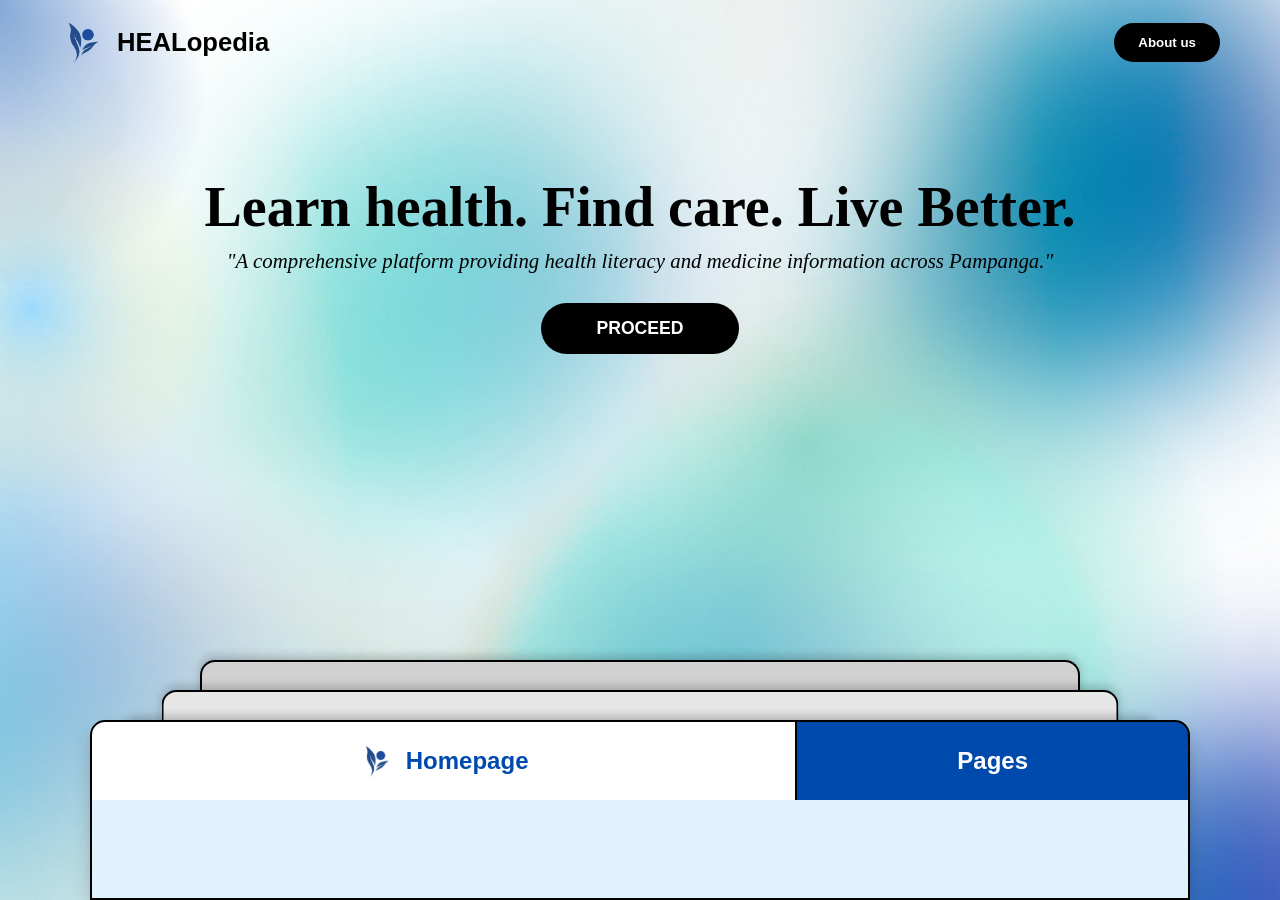
<file: index.html>
<!DOCTYPE html>
<html lang="en">
<head>
    <meta charset="UTF-8">
    <meta name="viewport" content="width=device-width, initial-scale=1.0">
    <title>HOMEPAGE</title>
    <link rel="stylesheet" href="css/frontpage.css">
</head>
<body>
    <header class="banner">
        <div class="logo">
            <img src="assets/logo.png" id="logo" alt="HEALopedia Logo">
            <span>HEALopedia</span>
        </div>
        <a href="html/about.html"><button type="button" class="about-btn">About us</button></a>
    </header>

    <main>
        <div class="banner-content">
            <h1>Learn health. Find care. Live Better.</h1>
            <p class="sub-text">"A comprehensive platform providing health literacy and medicine information across Pampanga."</p>
            <a href="html/main.html"><button class="proceed-btn">PROCEED</button></a>
        </div>

        <div class="folder-stack">
            <div class="layer layer-4"></div>
            <div class="layer layer-3"></div>
            <div class="layer layer-2"></div>
            
            <div class="folder-main">
                <div class="tabs-row">
                    <div class="tab homepage-tab">
                        <img src="assets/logo.png" class="tab-icon">
                        Homepage
                    </div>
                    <div class="tab pages-tab">Pages</div>
                </div>
                <div class="folder-base"></div>
            </div>
        </div>
    </main>
</body>
</html>
</file>
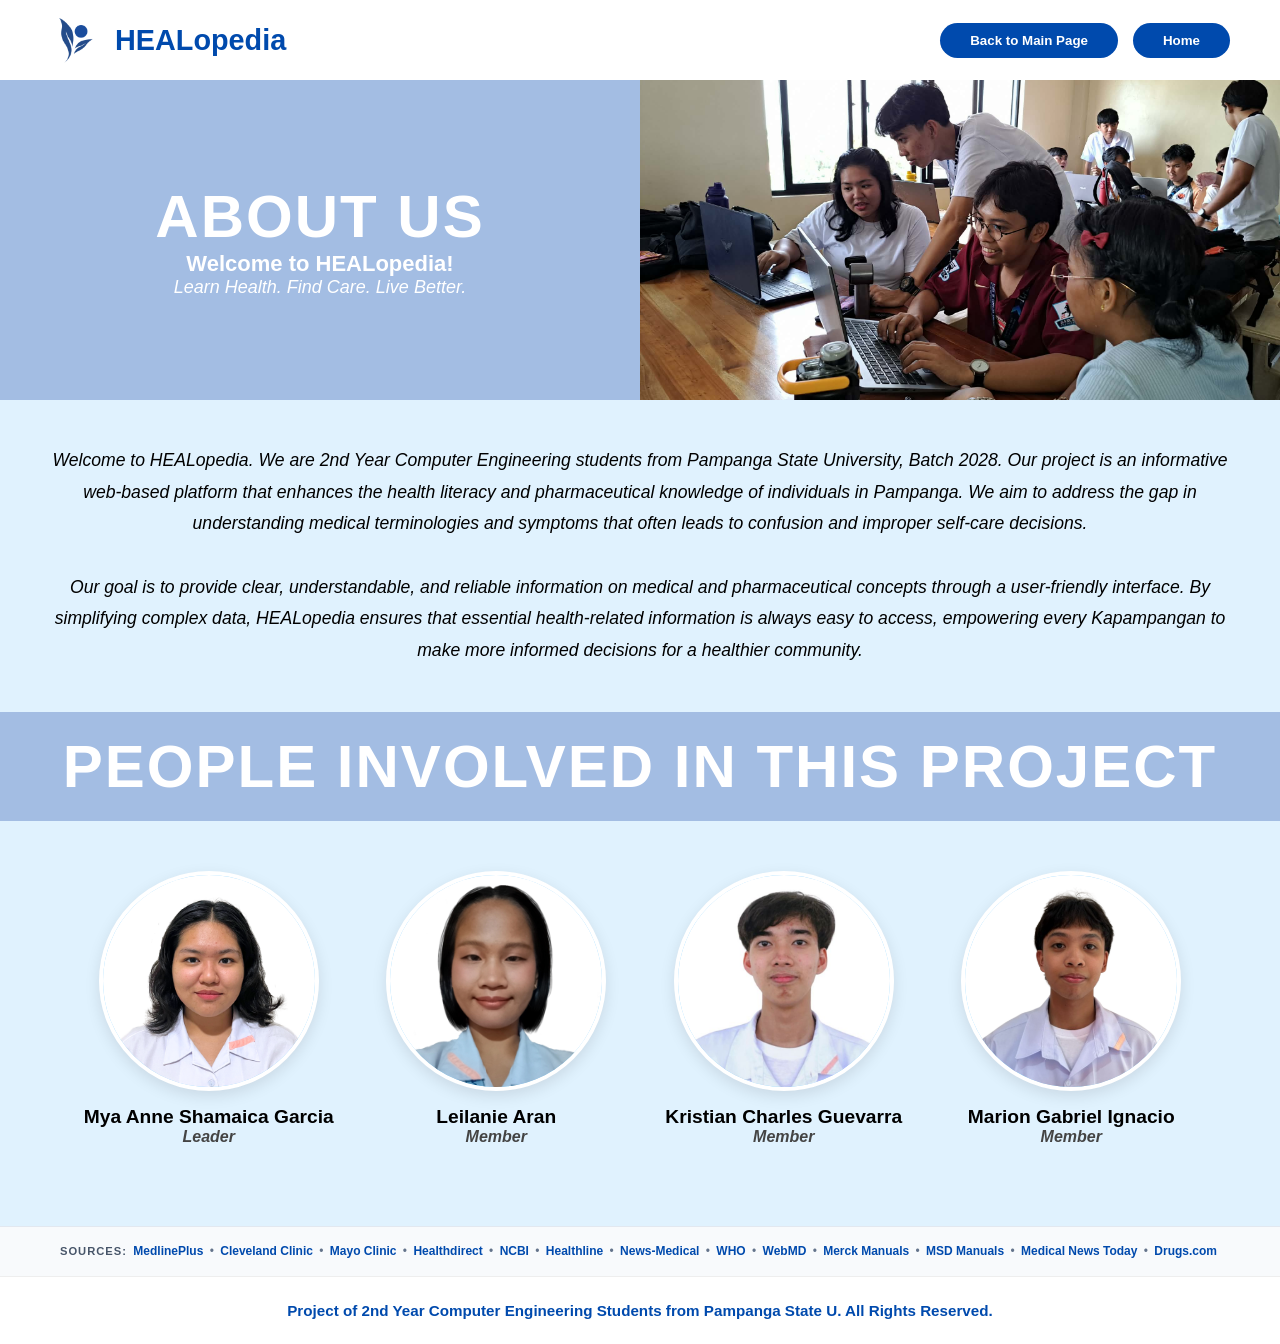
<file: html/about.html>
<!DOCTYPE html>
<html lang="en">
<head>
    <meta charset="UTF-8">
    <meta name="viewport" content="width=device-width, initial-scale=1.0">
    <title>ABOUT US</title>
    <link rel="stylesheet" href="../css/about.css">
</head>
<body>

    <header class="abt-navbar">
        <div class="abt-nav-container">
            <div class="abt-logo-section">
                <img src="../assets/logo.png" alt="Logo" class="abt-logo-img">
                <span class="abt-brand-name">HEALopedia</span>
            </div>
            <nav class="abt-nav-links">
                 <button class="abt-nav-btn" onclick="window.location.href='main.html'">Back to Main Page</button>
                <button class="abt-nav-btn" onclick="window.location.href='../index.html'">Home</button>
            </nav>
        </div>
    </header>

    <section class="abt-hero">
        <div class="abt-hero-left">
            <h1 class="abt-impact-text">ABOUT US</h1>
            <p class="abt-welcome">Welcome to HEALopedia!</p>
            <p class="abt-tagline">Learn Health. Find Care. Live Better.</p>
        </div>
        <div class="abt-hero-right">
            <img src="../assets/group6.jpg">
        </div>
    </section>

    <div class="abt-mission-box">
        <p>Welcome to HEALopedia. We are 2nd Year Computer Engineering students from Pampanga State University, Batch 2028. Our project is an informative web-based platform that enhances the health literacy and pharmaceutical knowledge of individuals in Pampanga. We aim to address the gap in understanding medical terminologies and symptoms that often leads to confusion and improper self-care decisions.</p>
       <br>Our goal is to provide clear, understandable, and reliable information on medical and pharmaceutical concepts through a user-friendly interface. By simplifying complex data, HEALopedia ensures that essential health-related information is always easy to access, empowering every Kapampangan to make more informed decisions for a healthier community.</br>
    </div>

    <div class="abt-team-banner">
        <h2 class="abt-impact-text">PEOPLE INVOLVED IN THIS PROJECT</h2>
    </div>

    <section class="abt-team-section">
        <div class="abt-card-container">
            <div class="abt-service-card">
                <div class="abt-card-image abt-team-circle">
                    <img src="../assets/GARCIA_Mya.png" alt="Profile">
                </div>
                <h3>Mya Anne Shamaica Garcia</h3>
                <p>Leader</p>
            </div>

            <div class="abt-service-card">
                <div class="abt-card-image abt-team-circle">
                    <img src="../assets/ARAN_Leilanie.jpg" alt="Profile">
                </div>
                <h3>Leilanie Aran</h3>
                <p>Member</p>
            </div>

            <div class="abt-service-card">
                <div class="abt-card-image abt-team-circle">
                    <img src="../assets/GUEVARRA.jpg" alt="Profile">
                </div>
                <h3>Kristian Charles Guevarra</h3>
                <p>Member</p>
            </div>

            <div class="abt-service-card">
                <div class="abt-card-image abt-team-circle">
                    <img src="../assets/IGNACIO_MARION.png" alt="Profile">
                </div>
                <h3>Marion Gabriel Ignacio</h3>
                <p>Member</p>
            </div>
        </div>
    </section>

<section class="abt-mini-sources">
    <div class="abt-mini-container">
        <p><strong>SOURCES:</strong> 
            <a href="https://medlineplus.gov/" target="_blank">MedlinePlus</a> • 
            <a href="https://my.clevelandclinic.org/" target="_blank">Cleveland Clinic</a> • 
            <a href="https://www.mayoclinic.org/" target="_blank">Mayo Clinic</a> • 
            <a href="https://www.healthdirect.gov.au/" target="_blank">Healthdirect</a> • 
            <a href="https://www.ncbi.nlm.nih.gov/" target="_blank">NCBI</a> • 
            <a href="https://www.healthline.com/" target="_blank">Healthline</a> • 
            <a href="https://www.news-medical.net/" target="_blank">News-Medical</a> • 
            <a href="https://www.who.int/" target="_blank">WHO</a> • 
            <a href="https://www.webmd.com/" target="_blank">WebMD</a> • 
            <a href="https://www.merckmanuals.com/home/symptoms" target="_blank">Merck Manuals</a> • 
            <a href="https://www.msdmanuals.com/home" target="_blank">MSD Manuals</a> • 
            <a href="https://www.medicalnewstoday.com/" target="_blank">Medical News Today</a> • 
            <a href="https://www.drugs.com/" target="_blank">Drugs.com</a>
        </p>
    </div>
</section>

    </div>
</section>

    <footer class="abt-footer">
        <p>Project of 2nd Year Computer Engineering Students from Pampanga State U. All Rights Reserved.</p>
    </footer>

</body>
</html>
</file>
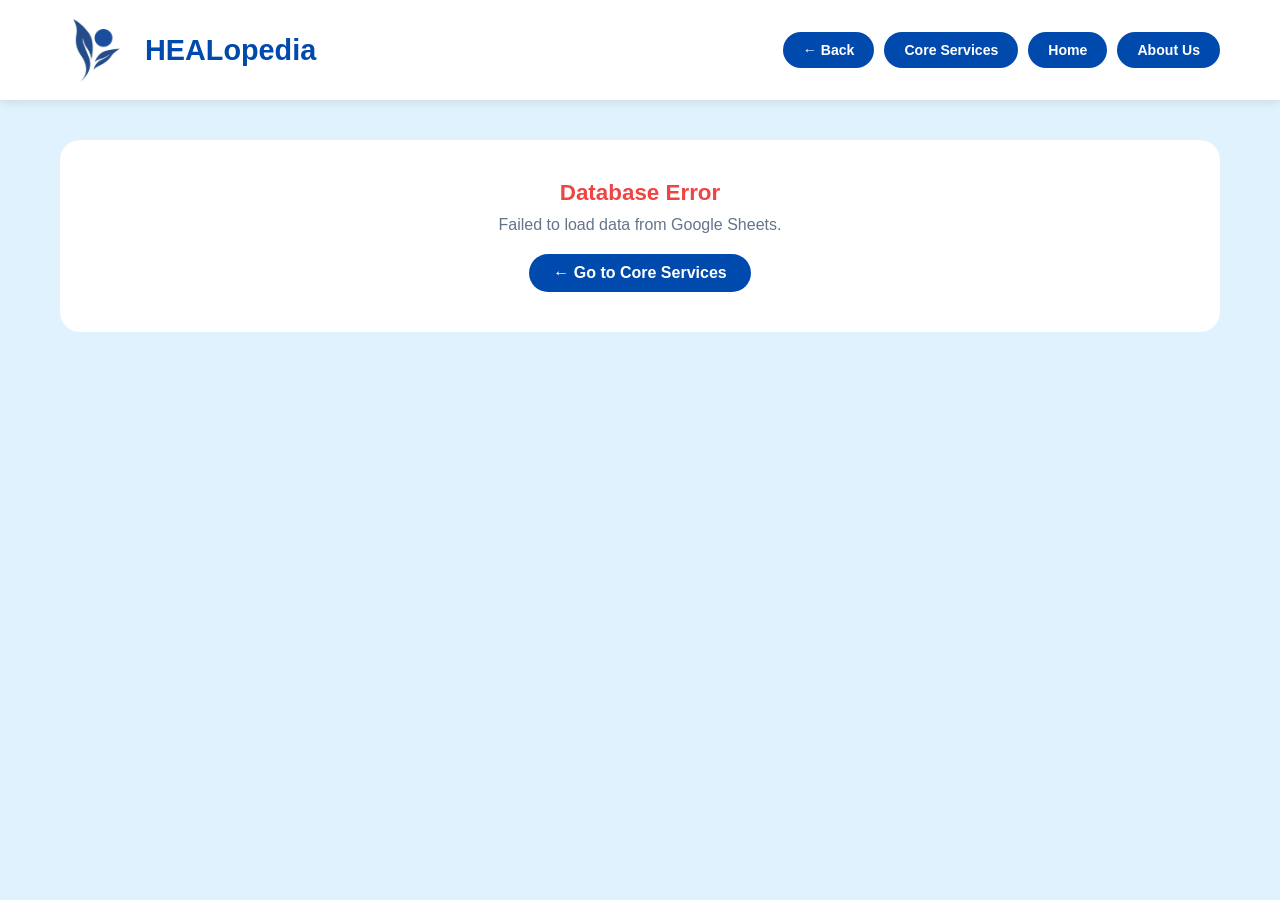
<file: html/detail.html>
<!DOCTYPE html>
<html lang="en">
<head>
    <meta charset="UTF-8">
    <meta name="viewport" content="width=device-width, initial-scale=1.0">
    <title>HEALopedia – Detail</title>
    <link rel="stylesheet" href="../css/core-services.css">
    <link rel="stylesheet" href="../css/detail.css">
</head>
<body>
    <div class="container">
        <header class="banner">
            <div class="logo">
                <img src="../assets/logo.png" id="logo" alt="Logo">
                <span>HEALopedia</span>
            </div>
            <div class="nav-buttons">
                <button type="button" id="back-btn" onclick="history.back()">← Back</button>
                <button type="button" onclick="window.location.href='core-services.html'">Core Services</button>
                <button type="button" onclick="window.location.href='../index.html'">Home</button>
                <button type="button" onclick="window.location.href='about.html'">About Us</button>
            </div>
            <button class="hamburger" onclick="toggleMobileMenu()">&#9776;</button>
        </header>

        <div class="mobile-menu hidden" id="mobile-menu">
            <button onclick="history.back()">← Back</button>
            <button onclick="window.location.href='core-services.html'">Core Services</button>
            <button onclick="window.location.href='../index.html'">Home</button>
            <button onclick="window.location.href='about.html'">About Us</button>
        </div>

        <main class="detail-main" id="detail-main">
            <div class="detail-loading" id="detail-loading">
                <div class="loading-spinner"></div>
                <p>Loading...</p>
            </div>
        </main>
    </div>

    <script src="../js/db.js"></script>
    <script src="../js/detail.js"></script>
</body>
</html>
</file>
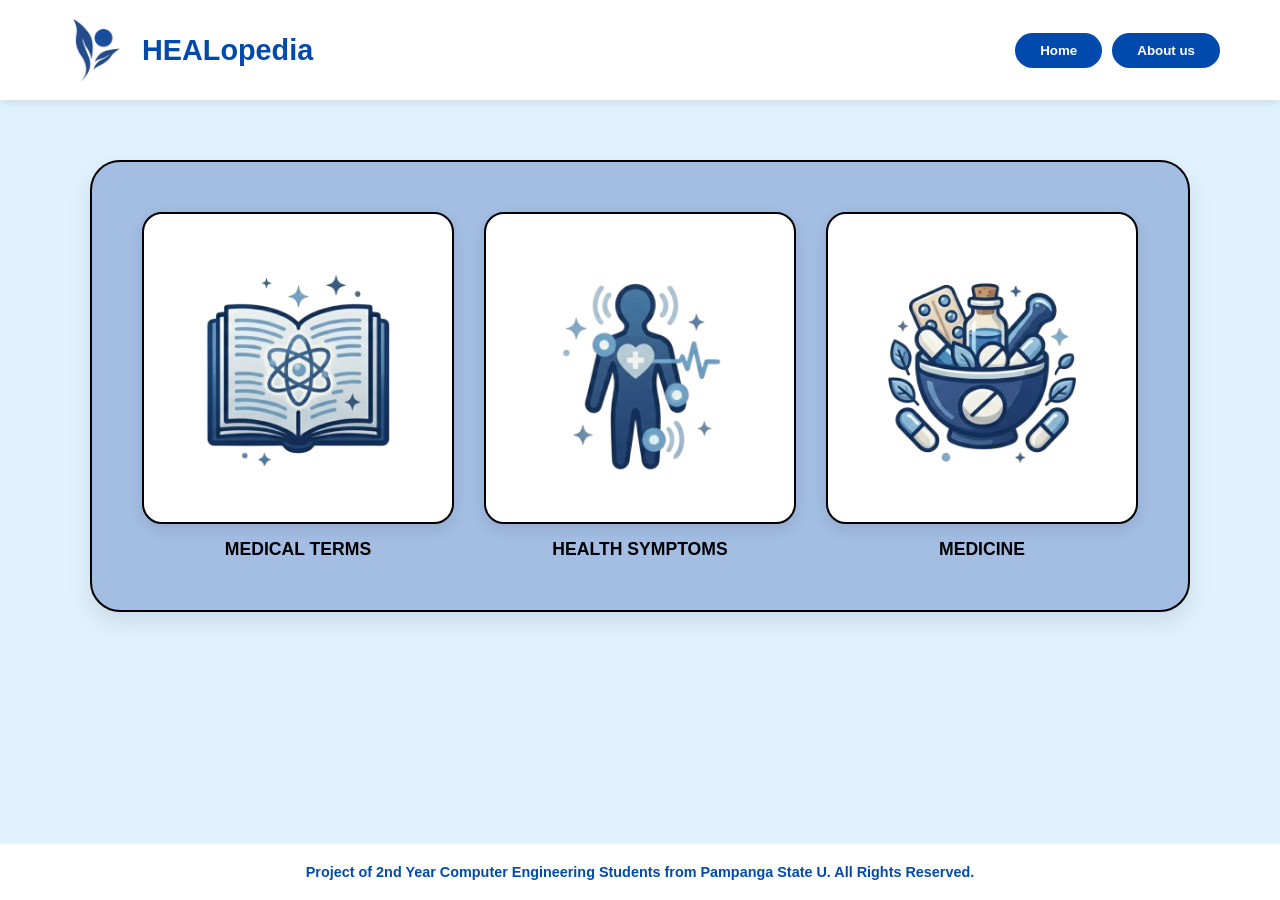
<file: html/main.html>
<!DOCTYPE html>
<html lang="en">
<head>
    <meta charset="UTF-8">
    <meta name="viewport" content="width=device-width, initial-scale=1.0">
    <title>MAIN PAGE</title>
    <link rel="stylesheet" href="../css/main.css">
</head>
<body>
    <header class="banner">
    <div class="logo">
        <img src="../assets/logo.png" id="logo" alt="HEALopedia Logo">
        <span>HEALopedia</span>
    </div>

    <div class="nav-buttons">
        <a href="../index.html"><button type="button">Home</button></a>
        <a href="about.html"><button type="button">About us</button></a>
    </div>
</header>

<main class="content-area">
    <div class="card-container">
        <a href="core-services.html?tab=medterms" class="service-card">
            <div class="card-image">
                <img src="../assets/medical-terms.png" alt="Medical Terms">
            </div>
            <h3>MEDICAL TERMS</h3>
        </a>
        <a href="core-services.html?tab=symptoms" class="service-card">
            <div class="card-image">
                <img src="../assets/health-symptoms.png" alt="Health Symptoms">
            </div>
            <h3>HEALTH SYMPTOMS</h3>
        </a>

        <a href="core-services.html?tab=medicine" class="service-card">
            <div class="card-image">
                <img src="../assets/medicine.png" alt="Medicine">
            </div>
            <h3>MEDICINE</h3>
        </a>
    </div>
</main>
<footer class="footer">
    <p>Project of 2nd Year Computer Engineering Students from Pampanga State U. All Rights Reserved.</p>
</footer>

</body>
</html>
</file>
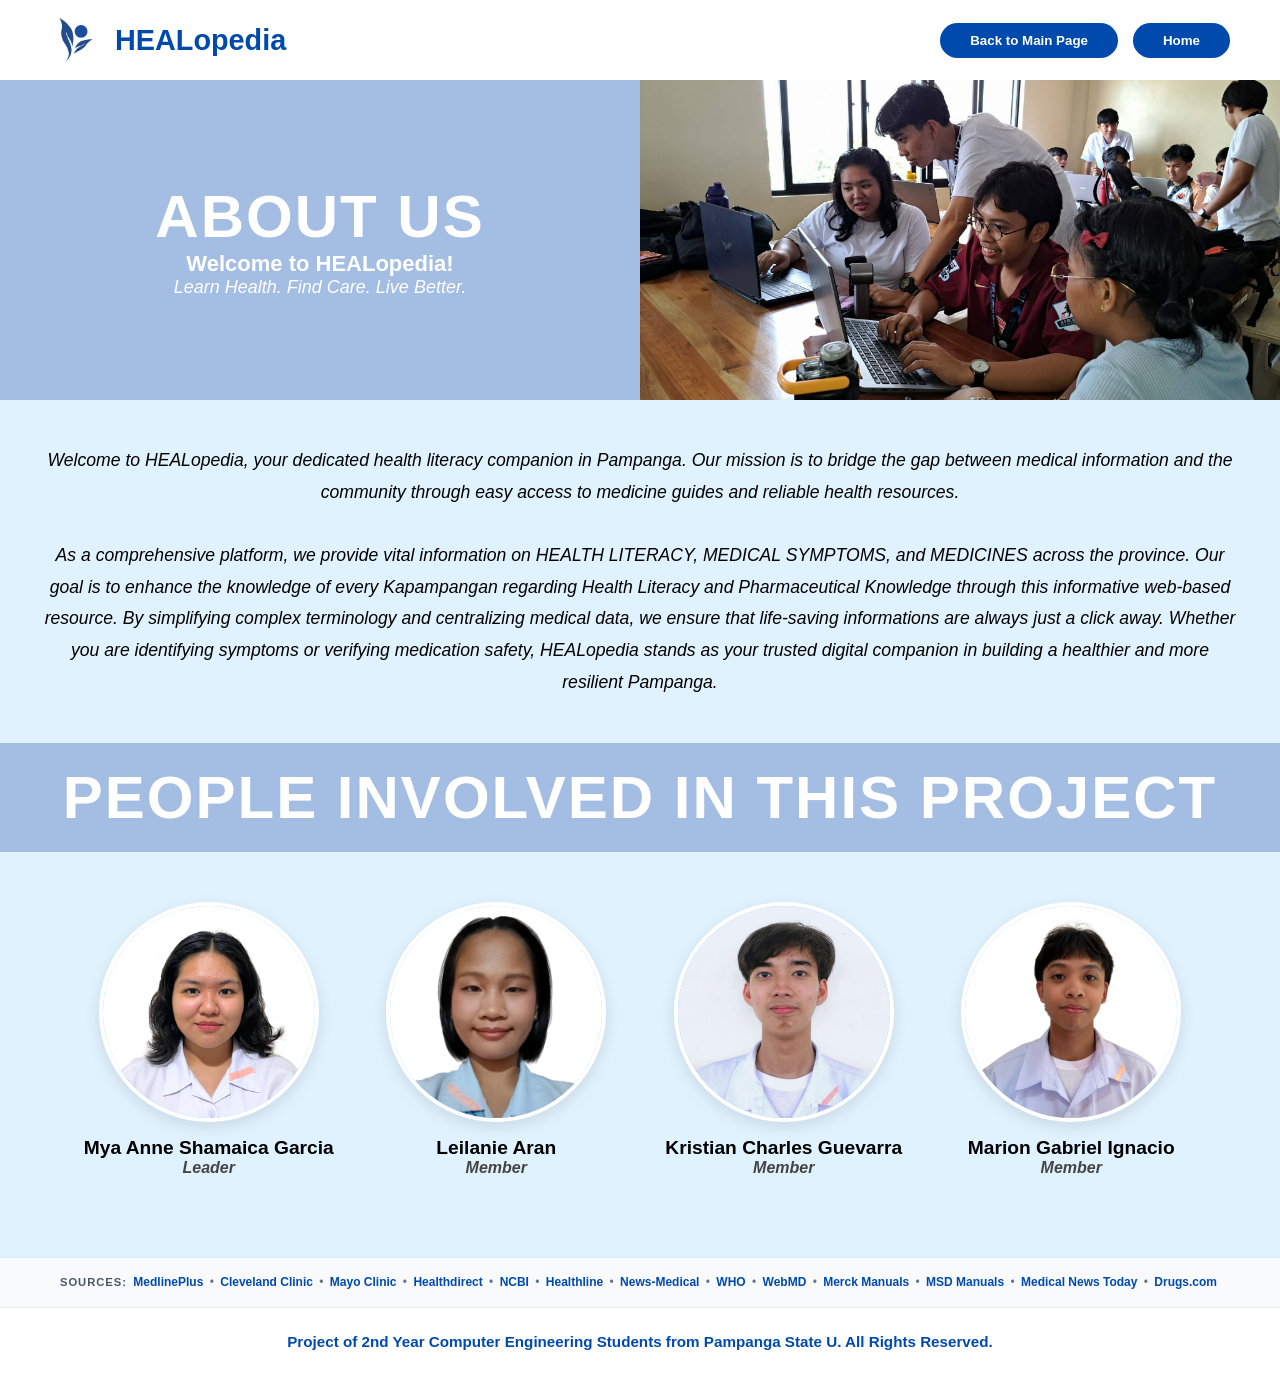
<file: HEALOPEDIA/html/about.html>
<!DOCTYPE html>
<html lang="en">
<head>
    <meta charset="UTF-8">
    <meta name="viewport" content="width=device-width, initial-scale=1.0">
    <title>ABOUT US</title>
    <link rel="stylesheet" href="../css/about.css">
</head>
<body>

    <header class="abt-navbar">
        <div class="abt-nav-container">
            <div class="abt-logo-section">
                <img src="../assets/logo.png" alt="Logo" class="abt-logo-img">
                <span class="abt-brand-name">HEALopedia</span>
            </div>
            <nav class="abt-nav-links">
                 <button class="abt-nav-btn" onclick="window.location.href='index.html'">Back to Main Page</button>
                <button class="abt-nav-btn" onclick="window.location.href='frontpage.html'">Home</button>
            </nav>
        </div>
    </header>

    <section class="abt-hero">
        <div class="abt-hero-left">
            <h1 class="abt-impact-text">ABOUT US</h1>
            <p class="abt-welcome">Welcome to HEALopedia!</p>
            <p class="abt-tagline">Learn Health. Find Care. Live Better.</p>
        </div>
        <div class="abt-hero-right">
            <img src="../assets/group6.jpg">
        </div>
    </section>

    <div class="abt-mission-box">
        <p>Welcome to HEALopedia, your dedicated health literacy companion in Pampanga. Our mission is to bridge the gap between medical information and the community through easy access to medicine guides and reliable health resources.</p>
       <br>As a comprehensive platform, we provide vital information on HEALTH LITERACY, MEDICAL SYMPTOMS, and MEDICINES across the province. Our goal is to enhance the knowledge of every Kapampangan regarding Health Literacy and Pharmaceutical Knowledge through this informative web-based resource.
By simplifying complex terminology and centralizing medical data, we ensure that life-saving informations are always just a click away. Whether you are identifying symptoms or verifying medication safety, HEALopedia stands as your trusted digital companion in building a healthier and more resilient Pampanga.</br>
    </div>

    <div class="abt-team-banner">
        <h2 class="abt-impact-text">PEOPLE INVOLVED IN THIS PROJECT</h2>
    </div>

    <section class="abt-team-section">
        <div class="abt-card-container">
            <div class="abt-service-card">
                <div class="abt-card-image abt-team-circle">
                    <img src="../assets/GARCIA_Mya.png" alt="Profile">
                </div>
                <h3>Mya Anne Shamaica Garcia</h3>
                <p>Leader</p>
            </div>

            <div class="abt-service-card">
                <div class="abt-card-image abt-team-circle">
                    <img src="../assets/ARAN_Leilanie.jpg" alt="Profile">
                </div>
                <h3>Leilanie Aran</h3>
                <p>Member</p>
            </div>

            <div class="abt-service-card">
                <div class="abt-card-image abt-team-circle">
                    <img src="../assets/GUEVARRA.jpeg" alt="Profile">
                </div>
                <h3>Kristian Charles Guevarra</h3>
                <p>Member</p>
            </div>

            <div class="abt-service-card">
                <div class="abt-card-image abt-team-circle">
                    <img src="../assets/IGNACIO_MARION.png" alt="Profile">
                </div>
                <h3>Marion Gabriel Ignacio</h3>
                <p>Member</p>
            </div>
        </div>
    </section>

<section class="abt-mini-sources">
    <div class="abt-mini-container">
        <p><strong>SOURCES:</strong> 
            <a href="https://medlineplus.gov/" target="_blank">MedlinePlus</a> • 
            <a href="https://my.clevelandclinic.org/" target="_blank">Cleveland Clinic</a> • 
            <a href="https://www.mayoclinic.org/" target="_blank">Mayo Clinic</a> • 
            <a href="https://www.healthdirect.gov.au/" target="_blank">Healthdirect</a> • 
            <a href="https://www.ncbi.nlm.nih.gov/" target="_blank">NCBI</a> • 
            <a href="https://www.healthline.com/" target="_blank">Healthline</a> • 
            <a href="https://www.news-medical.net/" target="_blank">News-Medical</a> • 
            <a href="https://www.who.int/" target="_blank">WHO</a> • 
            <a href="https://www.webmd.com/" target="_blank">WebMD</a> • 
            <a href="https://www.merckmanuals.com/home/symptoms" target="_blank">Merck Manuals</a> • 
            <a href="https://www.msdmanuals.com/home" target="_blank">MSD Manuals</a> • 
            <a href="https://www.medicalnewstoday.com/" target="_blank">Medical News Today</a> • 
            <a href="https://www.drugs.com/" target="_blank">Drugs.com</a>
        </p>
    </div>
</section>

    </div>
</section>

    <footer class="abt-footer">
        <p>Project of 2nd Year Computer Engineering Students from Pampanga State U. All Rights Reserved.</p>
    </footer>

</body>
</html>
</file>
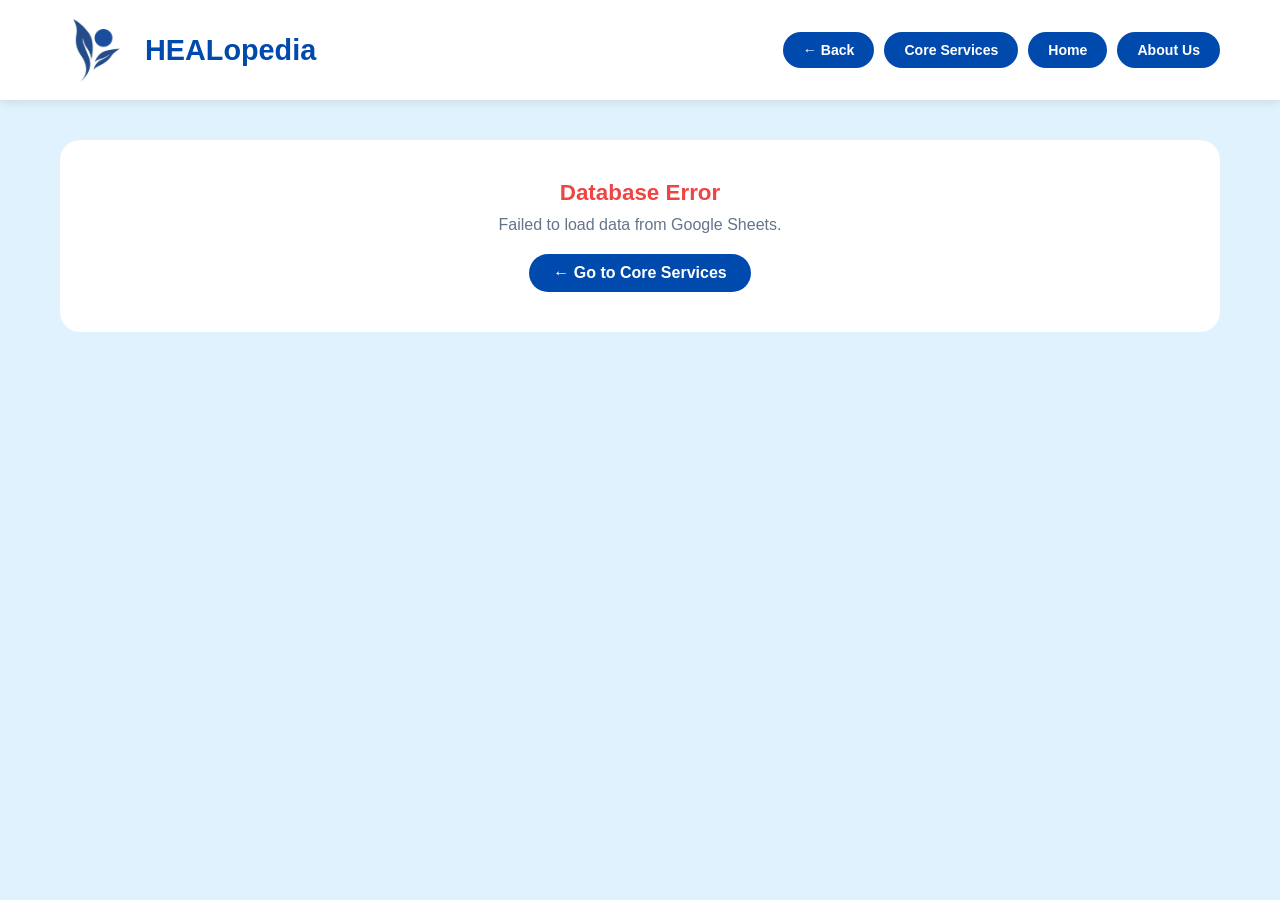
<file: HEALOPEDIA/html/detail.html>
<!DOCTYPE html>
<html lang="en">
<head>
    <meta charset="UTF-8">
    <meta name="viewport" content="width=device-width, initial-scale=1.0">
    <title>HEALopedia – Detail</title>
    <link rel="stylesheet" href="../css/core-services.css">
    <link rel="stylesheet" href="../css/detail.css">
</head>
<body>
    <div class="container">
        <header class="banner">
            <div class="logo">
                <img src="../assets/logo.png" id="logo" alt="Logo">
                <span>HEALopedia</span>
            </div>
            <div class="nav-buttons">
                <button type="button" id="back-btn" onclick="history.back()">← Back</button>
                <button type="button" onclick="window.location.href='core-services.html'">Core Services</button>
                <button type="button" onclick="window.location.href='frontpage.html'">Home</button>
                <button type="button" onclick="window.location.href='about.html'">About Us</button>
            </div>
            <button class="hamburger" onclick="toggleMobileMenu()">&#9776;</button>
        </header>

        <div class="mobile-menu hidden" id="mobile-menu">
            <button onclick="history.back()">← Back</button>
            <button onclick="window.location.href='core-services.html'">Core Services</button>
            <button onclick="window.location.href='frontpage.html'">Home</button>
            <button onclick="window.location.href='about.html'">About Us</button>
        </div>

        <main class="detail-main" id="detail-main">
            <div class="detail-loading" id="detail-loading">
                <div class="loading-spinner"></div>
                <p>Loading...</p>
            </div>
        </main>
    </div>

    <script src="../js/db.js"></script>
    <script src="../js/detail.js"></script>
</body>
</html>
</file>
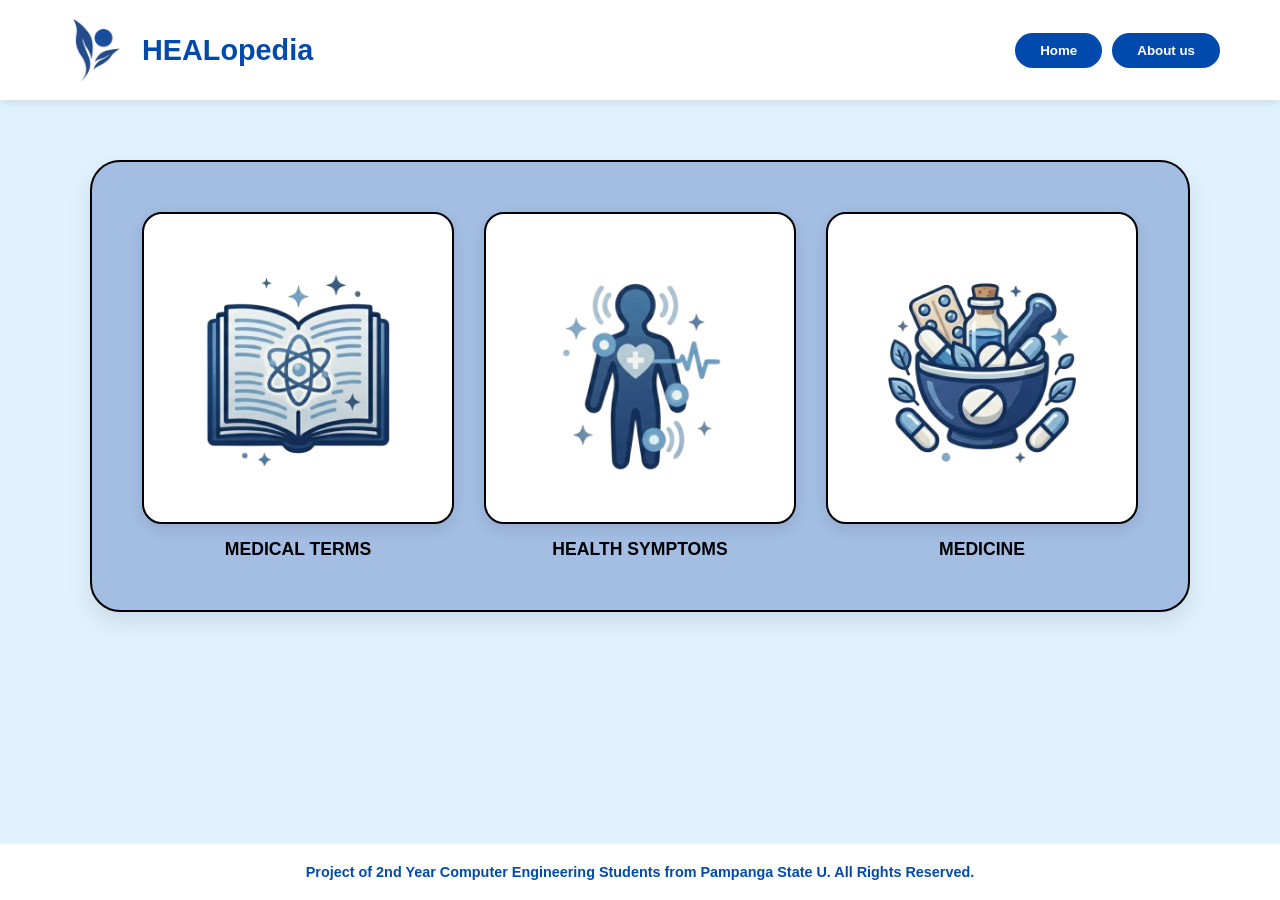
<file: HEALOPEDIA/html/main.html>
<!DOCTYPE html>
<html lang="en">
<head>
    <meta charset="UTF-8">
    <meta name="viewport" content="width=device-width, initial-scale=1.0">
    <title>DASHBOARD</title>
    <link rel="stylesheet" href="../css/main.css">
</head>
<body>
    <header class="banner">
    <div class="logo">
        <img src="../assets/logo.png" id="logo" alt="HEALopedia Logo">
        <span>HEALopedia</span>
    </div>

    <div class="nav-buttons">
        <a href="frontpage.html"><button type="button">Home</button></a>
        <a href="about.html"><button type="button">About us</button></a>
    </div>
</header>

<main class="content-area">
    <div class="card-container">
        <a href="core-services.html?tab=medterms" class="service-card">
            <div class="card-image">
                <img src="../assets/medical-terms.png" alt="Medical Terms">
            </div>
            <h3>MEDICAL TERMS</h3>
        </a>
        <a href="core-services.html?tab=symptoms" class="service-card">
            <div class="card-image">
                <img src="../assets/health-symptoms.png" alt="Health Symptoms">
            </div>
            <h3>HEALTH SYMPTOMS</h3>
        </a>

        <a href="core-services.html?tab=medicine" class="service-card">
            <div class="card-image">
                <img src="../assets/medicine.png" alt="Medicine">
            </div>
            <h3>MEDICINE</h3>
        </a>
    </div>
</main>
<footer class="footer">
    <p>Project of 2nd Year Computer Engineering Students from Pampanga State U. All Rights Reserved.</p>
</footer>

</body>
</html>
</file>
<file: css/frontpage.css>
* {
    margin: 0;
    padding: 0;
    box-sizing: border-box;
    font-family: 'Segoe UI', Arial, sans-serif;
}

body {
    height: 100vh;
    background-image: url('../assets/background.png'); 
    background-size: cover;
    background-position: center;
    background-repeat: no-repeat;
    background-attachment: fixed;
    display: flex;
    flex-direction: column;
    overflow: hidden; 
}

.banner {
    width: 100%;
    padding: 20px 60px;
    display: flex;
    justify-content: space-between;
    align-items: center;
    z-index: 100;
}

.logo { 
    display: flex; 
    align-items: center; 
    gap: 12px; 
    cursor: pointer;
    transition: 0.3s ease;
}

.logo:hover{
    transform: scale(1.1);
}

#logo { 
    height: 45px; 
}

.logo span { 
    font-size: 1.6rem; 
    font-weight: 800; 
    color: #000; 
}

.about-btn {
    background-color: #000;
    color: #fff;
    padding: 10px 22px;
    border-radius: 50px;
    border: 2px solid transparent;
    font-weight: 600;
    cursor: pointer;
    transition: all 0.3s ease;
}

.about-btn:hover {
    background-color: #333;
    border-color: #4dc3ff;
    transform: translateY(-2px);
}

main {
    flex: 1;
    display: flex;
    flex-direction: column;
    align-items: center;
    justify-content: space-between; 
    padding-top: 90px;
    text-align: center;
}

.banner-content h1 {
    font-family: "Times New Roman", Times, serif;
    font-size: 3.5rem;
    font-weight: 700;
    margin-bottom: 10px;
}

.sub-text {
    font-family: Georgia, serif;
    font-size: 1.3rem;
    font-style: italic;
    margin-bottom: 30px;
    white-space: nowrap; 
}

.proceed-btn {
    background-color: #000;
    color: #fff;
    padding: 15px 55px;
    border-radius: 50px;
    border: none;
    font-size: 1.1rem;
    font-weight: 700;
    cursor: pointer;
    transition: all 0.3s cubic-bezier(0.175, 0.885, 0.32, 1.275);
}

.proceed-btn:hover {
    background-color: #222;
    transform: scale(1.1);
    box-shadow: 0 10px 20px rgba(0, 0, 0, 0.3);
}

.proceed-btn:active {
    transform: scale(0.95);
}

.folder-stack {
    width: 90%;
    max-width: 1100px;
    height: 300px; 
    position: relative;
    margin-top: auto;
}

.layer {
    border: 2px solid #000;
    border-bottom: none;
    position: absolute;
    border-radius: 15px 15px 0 0;
    left: 50%;
    transform: translateX(-50%); 
    bottom: 0;
    box-shadow: 0 -4px 10px rgba(0,0,0,0.2);
}

.layer-4 {
    width: 80%;
    height: 240px; 
    background-color: #d1d1d1; 
    z-index: 1;
}

.layer-3 {
    width: 87%;
    height: 210px; 
    background-color: #e6e6e6; 
    z-index: 2;
}

.layer-2 {
    width: 94%;
    height: 180px; 
    background-color: #ffffff; 
    z-index: 3;
}

.folder-main {
    width: 100%;
    position: absolute;
    bottom: 0;
    left: 0;
    z-index: 10;
    display: flex;
    flex-direction: column;
    box-shadow: 0px 10px 20px -5px rgba(0,0,0,0.3);
}

.tabs-row {
    display: flex;
    width: 100%;
}

.tab {
    border: 2px solid #000;
    border-bottom: none;
    height: 80px;
    display: flex;
    align-items: center;
    justify-content: center;
    font-weight: 800;
    font-size: 1.5rem;
}

.homepage-tab {
    background-color: #ffffff; 
    flex: 1.8;
    border-radius: 15px 0 0 0;
    gap: 12px;
    color: #004aad;
}

.tab-icon { 
    height: 35px; 
}

.pages-tab {
    background-color: #004aad;
    color: white;
    flex: 1;
    border-radius: 0 15px 0 0;
    border-left: none; 
}

.folder-base {
    width: 100%;
    height: 100px; 
    background-color: #e0f2fe; 
    border: 2px solid #000;
    border-top: none;
}

@media (max-width: 768px) {
    body {
        overflow-y: auto;
    }

    .banner {
        padding: 15px 20px;
    }

    #logo {
        height: 35px;
    }

    .logo span {
        font-size: 1.2rem;
    }

    .banner-content h1 {
        font-size: 2.2rem;
        padding: 0 10px;
    }

    .sub-text {
        font-size: 1rem;
        white-space: normal;
        padding: 0 15px;
        margin-bottom: 20px;
    }

    .proceed-btn {
        padding: 12px 40px;
        font-size: 1rem;
    }

    .folder-stack {
        width: 95%;
        height: 200px;
        margin-top: 30px;
    }

    .layer-4 { height: 160px; }
    .layer-3 { height: 140px; }
    .layer-2 { height: 120px; }

    .tab {
        height: 55px;
        font-size: 1rem;
    }

    .tab-icon {
        height: 22px;
    }

    .folder-base {
        height: 60px;
    }
}
</file>
<file: css/about.css>
* {
    margin: 0;
    padding: 0;
    box-sizing: border-box;
    font-family: 'Segoe UI', Tahoma, Geneva, Verdana, sans-serif;
}

body {
    min-height: 100vh;
    background-color: #e0f2fe;
    display: flex;
    flex-direction: column;
}

.abt-navbar {
    height: 100%;
    width: 100%;
    background-color: #ffffff;
    padding: 15px 50px;
    box-shadow: 0 2px 5px rgba(0,0,0,0.05);
}

.abt-nav-container {
    display: flex;
    justify-content: space-between;
    align-items: center;
    max-width: 1400px;
    margin: 0 auto;
}

.abt-logo-section {
    display: flex;
    align-items: center;
    gap: 15px;
}

.abt-logo-img {
    height: 50px;
}

.abt-brand-name {
    font-size: 1.8rem;
    font-weight: 800;
    color: #004aad;
}

.abt-nav-links {
    display: flex;
    gap: 15px;
}

.abt-nav-btn {
    background-color: #004aad;
    color: white;
    padding: 10px 30px;
    border-radius: 25px;
    border: none;
    font-weight: 600;
    cursor: pointer;
    transition: all 0.3s ease;
}

.abt-nav-btn:hover {
    background-color: #003380;
    transform: translateY(-2px);
}

.abt-hero {
    display: flex;
    height: 320px;
    background-color: #a3bde3;
}

.abt-hero-left {
    flex: 1;
    display: flex;
    flex-direction: column;
    justify-content: center;
    align-items: center;
    color: white;
    text-align: center;
}

.abt-impact-text {
    font-family: Impact, sans-serif;
    font-size: 60px;
    letter-spacing: 2px;
}

.abt-welcome { font-size: 22px; font-weight: 700; }
.abt-tagline { font-style: italic; font-size: 18px; }

.abt-hero-right { flex: 1; }
.abt-hero-right img { width: 100%; height: 100%; object-fit: cover; }

.abt-mission-box {
    max-width: 1200px;
    margin: 45px auto;
    text-align: center;
    line-height: 1.8;
    font-size: 1.1rem;
    font-style: italic;
}

.abt-team-banner {
    background-color: #a3bde3;
    text-align: center;
    padding: 20px;
    color: white;
    margin-bottom: 50px;
}

.abt-team-section {
    display: flex;
    justify-content: center;
    padding-bottom: 80px;
}

.abt-card-container {
    display: grid;
    grid-template-columns: repeat(4, 1fr);
    gap: 30px;
    width: 100%;
    max-width: 1200px;
    padding: 0 40px;
}

.abt-service-card {
    display: flex;
    flex-direction: column;
    align-items: center;
    transition: transform 0.3s ease;
    cursor: pointer;
}

.abt-card-image {
    background-color: #89d4ff;
    border: 4px solid #ffffff;
    border-radius: 50%;
    width: 220px;
    aspect-ratio: 1/1;
    display: flex;
    align-items: center;
    justify-content: center;
    overflow: hidden;
    box-shadow: 0 5px 15px rgba(0,0,0,0.1);
    transition: all 0.3s ease;
    object-fit: cover;
}

.abt-card-image img {
    width: 100%;
    height: 100%;
    object-fit: cover;
}

.abt-service-card h3 {
    margin-top: 15px;
    font-weight: 800;
    font-size: 1.2rem;
    color: #000;
}

.abt-service-card p {
    font-style: italic;
    font-weight: 700;
    color: #444;
}

.abt-service-card:hover {
    transform: translateY(-10px);
}

.abt-service-card:hover .abt-card-image {
    background-color: #5baee5;
    border-color: #004aad;
}

.abt-mini-sources {
    width: 100%;
    padding: 15px 40px;
    background-color: #f8fafc;
    border-top: 1px solid #e2e8f0;
    text-align: center;
}

.abt-mini-container p {
    font-size: 0.75rem; 
    color: #64748b;
    line-height: 1.6;
}

.abt-mini-container strong {
    color: #475569;
    letter-spacing: 1px;
    font-size: 0.7rem;
}

.abt-mini-container a {
    color: #004aad;
    text-decoration: none;
    margin: 0 3px;
    font-weight: 600;
}

.abt-mini-container a:hover {
    color: #5b3cc4;
    text-decoration: underline;
}

.abt-footer {
    margin-top: 0; 
}

.abt-footer {
    width: 100%;
    padding: 25px 0;
    background-color: #ffffff;
    text-align: center;
    border-top: 1px solid #eee;
    margin-top: auto;
}

.abt-footer p {
    font-size: 0.95rem;
    font-weight: 700;
    color: #004aad;
}

@media (max-width: 900px) {
    .abt-navbar {
        padding: 10px 15px;
    }

    .abt-nav-container {
        flex-direction: row;
        justify-content: space-between;
        align-items: center;
    }

    .abt-logo-section {
        gap: 5px;
    }

    .abt-brand-name {
        font-size: 1.2rem;
        font-weight: 800;
        display: inline-block;
    }

    .abt-logo-img {
        height: 35px;
    }

    .abt-nav-btn {
        padding: 6px 13px;
        font-size: 0.75rem;
    }

    .abt-hero {
        flex-direction: column;
        height: auto;
    }

    .abt-hero-left {
        padding: 30px 15px;
    }

    .abt-impact-text {
        font-size: 35px;
    }

    .abt-card-container {
        grid-template-columns: repeat(2, 1fr);
        gap: 15px;
        padding: 0 15px;
    }

    .abt-card-image {
        width: 160px;
    }
}

@media (max-width: 600px) {
    .abt-brand-name {
        font-size: 1rem;
        display: inline-block;
    }

    .abt-logo-section {
        gap: 4px;
    }

    .abt-nav-btn {
        padding: 5px 10px;
        font-size: 0.7rem;
    }

    .abt-mission-box {
        padding: 0 20px;
        text-align: center;
        font-size: 0.95rem;
        margin: 25px auto;
    }

    .abt-card-container {
        grid-template-columns: 1fr;
        justify-items: center;
    }

    .abt-card-image {
        width: 150px;
    }

    .abt-footer p {
        font-size: 0.75rem;
    }

    .abt-mini-sources {
        text-align: center;
    }
}
</file>
<file: css/core-services.css>
* {
    margin: 0;
    padding: 0;
    box-sizing: border-box;
    font-family: 'Segoe UI', Arial, sans-serif;
}

body {
    min-height: 100vh;
    background-color: #e0f2fe;
    display: flex;
    flex-direction: column;
}

/* ─── BANNER ─────────────────────────────────────── */
.banner {
    width: 100%;
    height: 100px;
    padding: 0 60px;
    background-color: #ffffff;
    display: flex;
    justify-content: space-between;
    align-items: center;
    box-shadow: 0 2px 10px rgba(0,0,0,0.1);
    z-index: 100;
    gap: 16px;
    position: relative;
}

.logo {
    display: flex;
    align-items: center;
    gap: 15px;
    flex-shrink: 0;
    transition: 0.3s ease;
    cursor: pointer;
}

.logo:hover{
    transform: scale(1.1);
}

#logo {
    height: 70px;
    width: auto;
}

.logo span {
    font-size: 1.8rem;
    font-weight: 800;
    color: #004aad;
    white-space: nowrap;
}

/* ─── SEARCH BAR ─────────────────────────────────── */
.search-bar {
    flex: 1;
    display: flex;
    justify-content: center;
    min-width: 0;
}

.search-wrapper {
    position: relative;
    width: 100%;
    max-width: 420px;
}

.search-wrapper input[type="search"] {
    width: 100%;
    padding: 10px 20px;
    border-radius: 50px;
    border: 1.5px solid #cbd5e1;
    outline: none;
    font-size: 0.95rem;
    transition: border-color 0.2s;
}

.search-wrapper input[type="search"]:focus {
    border-color: #004aad;
}

/* ─── SEARCH DROPDOWN ────────────────────────────── */
.search-dropdown {
    position: absolute;
    top: calc(100% + 6px);
    left: 0;
    right: 0;
    background: #fff;
    border: 1.5px solid #cbd5e1;
    border-radius: 14px;
    box-shadow: 0 8px 24px rgba(0,0,0,0.13);
    max-height: 320px;
    overflow-y: auto;
    z-index: 999;
}

.search-dropdown.hidden {
    display: none;
}

.search-group-label {
    font-size: 0.7rem;
    font-weight: 700;
    text-transform: uppercase;
    letter-spacing: 0.08em;
    color: #64748b;
    padding: 8px 16px 4px;
    background: #f8fafc;
    border-bottom: 1px solid #e2e8f0;
}

.search-item {
    display: flex;
    align-items: center;
    gap: 10px;
    padding: 10px 16px;
    cursor: pointer;
    border-bottom: 1px solid #f1f5f9;
    transition: background 0.15s;
}

.search-item:last-child {
    border-bottom: none;
}

.search-item:hover,
.search-item:focus {
    background: #e0f2fe;
    outline: none;
}

.search-item-badge {
    font-size: 0.68rem;
    font-weight: 700;
    padding: 2px 7px;
    border-radius: 20px;
    flex-shrink: 0;
    color: #fff;
}

.badge-medical  { background: #004aad; }
.badge-common   { background: #059669; }
.badge-rare     { background: #7c3aed; }
.badge-medicine { background: #b45309; }

.search-item-name {
    font-weight: 600;
    font-size: 0.9rem;
    color: #1e293b;
    flex: 1;
    white-space: nowrap;
    overflow: hidden;
    text-overflow: ellipsis;
}

.search-no-results {
    padding: 16px;
    color: #64748b;
    font-size: 0.9rem;
    text-align: center;
}

/* ─── NAV BUTTONS ────────────────────────────────── */
.nav-buttons {
    display: flex;
    gap: 10px;
    flex-shrink: 0;
}

.nav-buttons button {
    background-color: #004aad;
    color: white;
    padding: 10px 20px;
    border-radius: 50px;
    border: none;
    font-weight: 600;
    cursor: pointer;
    white-space: nowrap;
    font-size: 0.88rem;
    transition: background 0.2s;
}

.nav-buttons button:hover {
    background-color: #003080;
}

.hamburger {
    display: none;
    background: #004aad;
    color: #fff;
    border: none;
    font-size: 1.5rem;
    padding: 8px 14px;
    border-radius: 10px;
    cursor: pointer;
    flex-shrink: 0;
}

/* ─── MOBILE MENU ────────────────────────────────── */
.mobile-menu {
    background: #fff;
    padding: 16px 20px;
    display: flex;
    flex-direction: column;
    gap: 10px;
    box-shadow: 0 4px 12px rgba(0,0,0,0.1);
    z-index: 99;
}

.mobile-menu.hidden { display: none; }

.mobile-menu button {
    background-color: #004aad;
    color: white;
    padding: 12px 20px;
    border-radius: 50px;
    border: none;
    font-weight: 600;
    cursor: pointer;
    font-size: 0.95rem;
}

.mobile-search-bar {
    width: 100%;
}

.mobile-search-bar .search-wrapper {
    max-width: 100%;
}

/* ─── SEARCH RESULT PANEL ────────────────────────── */
.search-result-panel {
    margin: 16px 60px 0;
    background: #fff;
    border: 2px solid #004aad;
    border-radius: 20px;
    overflow: hidden;
    box-shadow: 0 4px 20px rgba(0,74,173,0.13);
}

.search-result-panel.hidden { display: none; }

.srp-inner {
    padding: 24px 30px;
}

.srp-close {
    display: flex;
    align-items: center;
    gap: 6px;
    background: #ef4444;
    color: #fff;
    border: none;
    border-radius: 50px;
    padding: 7px 18px;
    font-weight: 700;
    cursor: pointer;
    font-size: 0.9rem;
    margin-bottom: 20px;
    transition: background 0.2s;
}

.srp-close:hover { background: #b91c1c; }

/* ─── TABS ───────────────────────────────────────── */
.main-tabs ul {
    display: flex;
    margin: 40px 60px 0 60px;
    list-style: none;
    position: relative;
    z-index: 2;
    flex-wrap: wrap;
    gap: 4px;
}

.main-tabs a {
    text-decoration: none;
    color: #000;
    font-weight: 700;
    padding: 15px 40px;
    border: 2px solid #000;
    border-bottom: none;
    border-radius: 15px 15px 0 0;
    background-color: #94a3b8;
    margin-right: 8px;
    display: inline-block;
    font-size: 0.9rem;
}

.main-tabs a.active {
    background-color: #a3bde3;
    color: #000;
    border-bottom: 2px solid #a3bde3;
    margin-bottom: -2px;
    position: relative;
}

.tab-body {
    margin: 0 60px 40px 60px;
    padding: 40px;
    background-color: #a3bde3;
    border: 2px solid #000;
    border-radius: 0 30px 30px 30px;
    flex: 1;
}

/* ─── CONTENT ────────────────────────────────────── */
.dropdown-container {
    display: flex;
    justify-content: flex-end;
    margin-bottom: 20px;
}

.category-dropdown {
    padding: 8px 12px;
    border-radius: 8px;
    border: 2px solid #000;
    background-color: #ffffff;
    font-weight: 700;
    cursor: pointer;
}

.alphabet-selector {
    display: flex;
    gap: 6px;
    flex-wrap: wrap;
    margin-bottom: 30px;
}

.alpha-btn {
    width: 35px;
    height: 45px;
    background: white;
    border: 1px solid transparent;
    border-radius: 10px;
    font-weight: 800;
    cursor: pointer;
    transition: all 0.2s ease;
    font-size: 0.85rem;
}

.alpha-btn:hover { background-color: #f1f5f9; }

.alpha-btn.active-letter,
.alpha-btn:active {
    background-color: #004aad;
    color: white;
    border-color: #002d6b;
}

.white-box {
    background: white;
    border-radius: 25px;
    padding: 30px;
    border: 1px solid white;
    min-height: 120px;
    margin-bottom: 10px;
}

.entry-card {
    display: flex;
    gap: 20px;
    align-items: flex-start;
    padding: 24px 0;
    border-bottom: 1px solid #e2e8f0;
}

.entry-card:first-child {
    padding-top: 0;
}

.entry-card:last-child {
    padding-bottom: 0;
    border-bottom: none;
}

.linked-entry {
    cursor: pointer;
}

.linked-entry:focus-visible {
    outline: 3px solid #004aad;
    outline-offset: 4px;
}

.medical-entry:hover strong,
.entry-card:hover h2 {
    text-decoration: underline;
}

.medical-entry {
    line-height: 1.65;
    margin-bottom: 16px;
    padding-bottom: 16px;
    border-bottom: 1px solid #e2e8f0;
}

.medical-entry:last-child {
    margin-bottom: 0;
    padding-bottom: 0;
    border-bottom: none;
}

.entry-img {
    width: 250px;
    height: auto;
    max-height: 250px;
    object-fit: cover;
    border-radius: 20px;
    flex-shrink: 0;
}

.entry-content h2 {
    color: rgb(15, 15, 125);
    font-size: 2rem;
    margin-bottom: 10px;
}

.entry-content {
    min-width: 0;
}

.entry-meta {
    display: grid;
    gap: 8px;
    line-height: 1.55;
    color: #1e293b;
}

.entry-meta p {
    margin: 0;
}

.entry-meta strong {
    color: #0f172a;
    font-weight: 800;
}

.info-details {
    margin-top: 8px;
    line-height: 1.5;
    color: #334155;
}

.info-details p {
    margin: 0 0 8px;
}

.info-details ul {
    list-style-position: outside;
    padding-left: 24px;
    margin: 8px 0 0;
}

.info-details li {
    margin-bottom: 6px;
    padding-left: 4px;
}

/* ─── MOBILE RESPONSIVE ──────────────────────────── */
@media (max-width: 900px) {
      .banner {
        padding: 10px 15px;
        height: auto;
        min-height: 70px;
        flex-wrap: wrap;
        gap: 10px;
    }

    .logo span { 
        font-size: 1rem; 
    }
    
    #logo { 
        height: 35px; 
    }

    .search-bar, .nav-buttons { 
        display: none; 
    }
    
    .hamburger { 
        display: block; 
    }

    .main-tabs ul {
        margin: 15px 10px 0;
        gap: 5px;
        justify-content: center;
    }

    .main-tabs a {
        padding: 8px 12px;
        font-size: 0.75rem;
    }

    .tab-body {
        margin: 0 10px 20px;
        padding: 15px;
        border-radius: 12px;
    }

    .entry-card {
        flex-direction: column;
        align-items: center;
        text-align: center;
        gap: 15px;
    }

    .entry-img {
        width: 100%;
        max-width: 200px;
        height: auto;
        border-radius: 12px;
    }

    .entry-content h2 { 
        font-size: 1.2rem; 
    }

    .alphabet-selector { 
        gap: 3px; 
        justify-content: center;
        flex-wrap: wrap;
    }

    .alpha-btn {
        width: 28px;
        height: 32px;
        font-size: 0.7rem;
    }
}

@media (max-width: 480px) {
    .logo span { 
        display: none; 
    }
    
    #logo {
        height: 40px;
    }

    .main-tabs a { 
        padding: 6px 8px; 
        font-size: 0.7rem; 
    }

    .tab-body { 
        padding: 10px; 
    }

    .white-box { 
        padding: 12px; 
        border-radius: 12px; 
    }
    
    .entry-img {
        max-width: 160px;
    }

    .entry-snippet {
        font-size: 0.85rem;
        text-align: left;
    }
}
/* ─── SEARCH REDIRECT & HIGHLIGHT ───────────────────────────────────────────── */

/* Make search items act as proper links */
a.search-item {
    text-decoration: none;
    color: inherit;
    display: flex;
    align-items: center;
    gap: 10px;
    padding: 10px 16px;
    cursor: pointer;
    border-bottom: 1px solid #f1f5f9;
    transition: background 0.15s;
}

a.search-item:last-child { border-bottom: none; }

a.search-item:hover,
a.search-item:focus {
    background: #e0f2fe;
    outline: none;
}

.search-item-arrow {
    margin-left: auto;
    font-size: 1rem;
    color: #94a3b8;
    flex-shrink: 0;
    transition: transform 0.15s, color 0.15s;
}

a.search-item:hover .search-item-arrow,
a.search-item:focus .search-item-arrow {
    color: #004aad;
    transform: translateX(3px);
}

/* Highlight animation for the redirected entry */
@keyframes entryPulse {
    0%   { box-shadow: 0 0 0 0 rgba(0, 74, 173, 0.55), 0 0 0 0 rgba(0,74,173,0.2); background: #dbeafe; }
    40%  { box-shadow: 0 0 0 10px rgba(0, 74, 173, 0.15), 0 0 30px 6px rgba(0,74,173,0.1); background: #bfdbfe; }
    100% { box-shadow: 0 0 0 0 rgba(0,74,173,0), 0 0 0 0 rgba(0,74,173,0); background: #ffffff; }
}

.entry-highlight {
    animation: entryPulse 3s ease-out forwards;
    border-radius: 25px;
}

/* Medical term highlight (inline <p> element) */
p.medical-entry.entry-highlight {
    animation: entryPulse 3s ease-out forwards;
    border-radius: 8px;
    padding: 6px 10px;
    margin-left: -10px;
}

/* ─── VIEW DETAIL BUTTON (on entry cards) ────────────────────── */
.view-detail-btn {
    display: inline-flex;
    align-items: center;
    gap: 6px;
    margin-top: 14px;
    padding: 9px 22px;
    background: #004aad;
    color: #fff;
    border-radius: 50px;
    font-size: 0.88rem;
    font-weight: 700;
    text-decoration: none;
    transition: background 0.18s, transform 0.15s;
}

.view-detail-btn:hover {
    background: #003080;
    transform: translateX(2px);
}

/* ─── SEARCH ITEM LINK STYLES ────────────────────────────────── */
a.search-item {
    text-decoration: none;
    color: inherit;
    display: flex;
    align-items: center;
    gap: 10px;
    padding: 10px 16px;
    cursor: pointer;
    border-bottom: 1px solid #f1f5f9;
    transition: background 0.15s;
}

a.search-item:last-child  { border-bottom: none; }
a.search-item:hover,
a.search-item:focus       { background: #e0f2fe; outline: none; }

.search-item-arrow {
    margin-left: auto;
    font-size: 1rem;
    color: #94a3b8;
    flex-shrink: 0;
    transition: transform 0.15s, color 0.15s;
}

a.search-item:hover .search-item-arrow,
a.search-item:focus .search-item-arrow {
    color: #004aad;
    transform: translateX(3px);
}

.entry-snippet {
    margin-top: 10px;
    color: #555;
    line-height: 1.5;
}
</file>
<file: css/detail.css>
.detail-main {
    margin: 40px 60px 60px;
    min-height: 400px;
}

.detail-loading {
    display: flex;
    flex-direction: column;
    align-items: center;
    justify-content: center;
    min-height: 300px;
    gap: 16px;
    color: #64748b;
    font-size: 1rem;
}

.loading-spinner {
    width: 40px;
    height: 40px;
    border: 4px solid #cbd5e1;
    border-top-color: #004aad;
    border-radius: 50%;
    animation: spin 0.8s linear infinite;
}

@keyframes spin { to { transform: rotate(360deg); } }

.detail-error {
    background: #fff;
    border-radius: 20px;
    padding: 40px;
    text-align: center;
    color: #ef4444;
}

.detail-error h2 { font-size: 1.4rem; margin-bottom: 10px; }
.detail-error p  { color: #64748b; margin-bottom: 20px; }
.detail-error a  {
    display: inline-block;
    background: #004aad;
    color: #fff;
    padding: 10px 24px;
    border-radius: 50px;
    text-decoration: none;
    font-weight: 700;
}


.detail-badge {
    display: inline-flex;
    align-items: center;
    gap: 6px;
    padding: 5px 16px;
    border-radius: 50px;
    font-size: 0.78rem;
    font-weight: 700;
    letter-spacing: 0.04em;
    text-transform: uppercase;
    color: #fff;
    margin-bottom: 20px;
}

.detail-badge.badge-medical  { background: #004aad; }
.detail-badge.badge-common   { background: #059669; }
.detail-badge.badge-rare     { background: #7c3aed; }
.detail-badge.badge-medicine { background: #b45309; }

.detail-medical {
    background: #fff;
    border-radius: 24px;
    padding: 40px 48px;
    box-shadow: 0 4px 24px rgba(0,74,173,0.08);
    max-width: 860px;
}

.detail-medical h1 {
    font-size: 2.4rem;
    color: rgb(15,15,125);
    margin-bottom: 16px;
    line-height: 1.15;
}

.detail-medical .definition {
    font-size: 1.1rem;
    color: #334155;
    line-height: 1.7;
    border-left: 4px solid #004aad;
    padding-left: 18px;
    margin-top: 8px;
}


.detail-card {
    background: #fff;
    border-radius: 24px;
    overflow: hidden;
    box-shadow: 0 4px 24px rgba(0,74,173,0.08);
}

.detail-card-header {
    display: flex;
    gap: 36px;
    padding: 40px 48px;
    align-items: flex-start;
    border-bottom: 1px solid #e2e8f0;
}

.detail-card-img {
    width: 260px;
    height: 220px;
    object-fit: cover;
    border-radius: 18px;
    flex-shrink: 0;
    box-shadow: 0 4px 16px rgba(0,0,0,0.10);
    background: #f1f5f9;
}

.detail-card-meta {
    flex: 1;
    min-width: 0;
}

.detail-card-meta h1 {
    font-size: 2.2rem;
    color: rgb(15,15,125);
    margin-bottom: 14px;
    line-height: 1.15;
}

.meta-row {
    display: flex;
    gap: 10px;
    align-items: baseline;
    margin-bottom: 8px;
    font-size: 0.97rem;
    color: #334155;
    flex-wrap: wrap;
}

.meta-label {
    font-weight: 700;
    color: #1e293b;
    flex-shrink: 0;
}


.detail-card-body {
    padding: 32px 48px 40px;
}

.detail-section {
    margin-bottom: 28px;
}

.detail-section:last-child { margin-bottom: 0; }

.detail-section h3 {
    font-size: 1.05rem;
    font-weight: 700;
    color: #004aad;
    text-transform: uppercase;
    letter-spacing: 0.05em;
    margin-bottom: 10px;
    padding-bottom: 6px;
    border-bottom: 2px solid #e0f2fe;
}

.detail-section p,
.detail-section .info-text {
    font-size: 0.98rem;
    color: #334155;
    line-height: 1.75;
}

.detail-section ul {
    list-style: disc;
    padding-left: 24px;
    margin: 8px 0 0;
}

.detail-section ul li {
    font-size: 0.97rem;
    color: #334155;
    line-height: 1.55;
    margin-bottom: 8px;
    padding-left: 4px;
}


.important-box {
    background: #fff7ed;
    border: 1.5px solid #fdba74;
    border-radius: 14px;
    padding: 16px 20px;
    font-size: 0.95rem;
    color: #92400e;
    line-height: 1.6;
    display: flex;
    gap: 10px;
    align-items: flex-start;
}

.important-box::before {
    content: '⚠';
    font-size: 1.1rem;
    flex-shrink: 0;
    margin-top: 1px;
}


.detail-breadcrumb {
    margin-bottom: 24px;
    font-size: 0.88rem;
    color: #64748b;
    display: flex;
    align-items: center;
    gap: 8px;
    flex-wrap: wrap;
}

.detail-breadcrumb a {
    color: #004aad;
    text-decoration: none;
    font-weight: 600;
}

.detail-breadcrumb a:hover { text-decoration: underline; }
.detail-breadcrumb span { color: #94a3b8; }


@media (max-width: 900px) {
    .detail-main { margin: 20px 16px 40px; }

    .detail-card-header {
        flex-direction: column;
        align-items: center;
        text-align: center;
        padding: 24px 20px;
        gap: 20px;
    }

    .detail-card-img {
        width: 100%;
        max-width: 320px;
        height: 200px;
    }

    .detail-card-meta h1 { font-size: 1.6rem; }
    .detail-card-body    { padding: 20px 20px 28px; }

    .detail-medical { padding: 28px 20px; }
    .detail-medical h1 { font-size: 1.7rem; }

    .meta-row { font-size: 0.9rem; }
}

@media (max-width: 480px) {
    .detail-card-meta h1 { font-size: 1.35rem; }
    .detail-section h3   { font-size: 0.92rem; }
    .detail-badge        { font-size: 0.7rem; }
}
</file>
<file: css/main.css>
* {
    margin: 0;
    padding: 0;
    box-sizing: border-box;
    font-family: 'Segoe UI', Arial, sans-serif;
}

body {
    min-height: 100vh;
    background-color: #e0f2fe; 
    display: flex;
    flex-direction: column;
}

.banner {
    width: 100%;
    height: 100px;
    padding: 0 60px;
    background-color: #ffffff;
    display: flex;
    justify-content: space-between;
    align-items: center;
    box-shadow: 0 2px 10px rgba(0,0,0,0.1);
    z-index: 100;
}

.logo { 
    display: flex; 
    align-items: center; 
    gap: 12px; 
    cursor: pointer;
    transition: 0.3s ease;
}

.logo:hover{
    transform: scale(1.1);
}


#logo { 
    height: 70px;
    width: auto;
}

.logo span { 
    font-size: 1.8rem; 
    font-weight: 800; 
    color: #004aad; 
}

.nav-buttons {
    display: flex;
    gap: 10px;
}

.nav-buttons button {
    background-color: #004aad;
    color: white;
    padding: 10px 25px;
    border-radius: 50px;
    border: none;
    font-weight: 700;
    cursor: pointer;
    transition: all 0.3s ease;
}

.nav-buttons button:hover {
    background-color: #003380;
    transform: translateY(-2px);
}

.content-area {
    flex: 1;
    display: flex;
    flex-direction: column;
    align-items: center;
    padding: 60px 60px;
}

.card-container {
    display: grid;
    grid-template-columns: repeat(3, 1fr);
    gap: 30px;
    width: 100%;
    max-width: 1100px;
    background-color: #a3bde3; 
    padding: 50px;
    border: 2px solid #000;
    border-radius: 30px;
    box-shadow: 0 10px 25px rgba(0,0,0,0.1);
}

.service-card {
    text-decoration: none;
    color: inherit;
    display: flex;
    flex-direction: column;
    align-items: center;
    transition: transform 0.3s ease;
}

.card-image {
    background-color: #ffffff;
    border: 2px solid #000;
    border-radius: 20px;
    padding: 20px;
    width: 100%;
    aspect-ratio: 1/1;
    display: flex;
    align-items: center;
    justify-content: center;
    box-shadow: 0 5px 15px rgba(0,0,0,0.1);
}

.card-image img {
    width: 85%;
    height: auto;
    object-fit: contain;
}

.service-card h3 {
    margin-top: 15px;
    font-weight: 800;
    font-size: 1.1rem;
    color: #000;
    text-transform: uppercase;
}

.service-card:hover {
    transform: translateY(-10px);
}

.service-card:hover .card-image {
    background-color: #5baee5;
    border-color: #004aad;
}

.footer {
    width: 100%;
    padding: 20px;
    background-color: #ffffff;
    text-align: center;
    margin-top: auto;
}

.footer p {
    font-size: 0.9rem;
    font-weight: 700;
    color: #004aad;
}

@media (max-width: 900px) {
    .card-container {
        grid-template-columns: repeat(2, 1fr);
        padding: 30px;
    }
}

@media (max-width: 600px) {
    .banner {
        flex-direction: row;
        justify-content: space-between;
        padding: 10px 15px;
        height: 70px;
    }

    #logo {
        height: 35px;
    }

    .logo span {
        font-size: 1rem;
    }

    .nav-buttons {
        gap: 5px;
    }

    .nav-buttons button {
        padding: 6px 12px;
        font-size: 0.75rem;
    }

    .content-area {
        padding: 20px 15px;
    }

    .card-container {
        grid-template-columns: 1fr;
        padding: 20px;
        gap: 15px;
        width: 200px;
        margin: 0 auto;
    }

    .card-image {
        padding: 10px;
        max-width: 150px;
        margin: 0 auto;
    }

    .card-image img {
        width: 60%;
    }

    .service-card h3 {
        font-size: 0.9rem;
    }

    .footer p {
        font-size: 0.7rem;
    }
}
</file>
<file: HEALOPEDIA/css/about.css>
* {
    margin: 0;
    padding: 0;
    box-sizing: border-box;
    font-family: 'Segoe UI', Tahoma, Geneva, Verdana, sans-serif;
}

body {
    min-height: 100vh;
    background-color: #e0f2fe;
    display: flex;
    flex-direction: column;
}

.abt-navbar {
    height: 100%;
    width: 100%;
    background-color: #ffffff;
    padding: 15px 50px;
    box-shadow: 0 2px 5px rgba(0,0,0,0.05);
}

.abt-nav-container {
    display: flex;
    justify-content: space-between;
    align-items: center;
    max-width: 1400px;
    margin: 0 auto;
}

.abt-logo-section {
    display: flex;
    align-items: center;
    gap: 15px;
}

.abt-logo-img {
    height: 50px;
}

.abt-brand-name {
    font-size: 1.8rem;
    font-weight: 800;
    color: #004aad;
}

.abt-nav-links {
    display: flex;
    gap: 15px;
}

.abt-nav-btn {
    background-color: #004aad;
    color: white;
    padding: 10px 30px;
    border-radius: 25px;
    border: none;
    font-weight: 600;
    cursor: pointer;
    transition: all 0.3s ease;
}

.abt-nav-btn:hover {
    background-color: #003380;
    transform: translateY(-2px);
}

.abt-hero {
    display: flex;
    height: 320px;
    background-color: #a3bde3;
}

.abt-hero-left {
    flex: 1;
    display: flex;
    flex-direction: column;
    justify-content: center;
    align-items: center;
    color: white;
    text-align: center;
}

.abt-impact-text {
    font-family: Impact, sans-serif;
    font-size: 60px;
    letter-spacing: 2px;
}

.abt-welcome { font-size: 22px; font-weight: 700; }
.abt-tagline { font-style: italic; font-size: 18px; }

.abt-hero-right { flex: 1; }
.abt-hero-right img { width: 100%; height: 100%; object-fit: cover; }

.abt-mission-box {
    max-width: 1200px;
    margin: 45px auto;
    text-align: center;
    line-height: 1.8;
    font-size: 1.1rem;
    font-style: italic;
}

.abt-team-banner {
    background-color: #a3bde3;
    text-align: center;
    padding: 20px;
    color: white;
    margin-bottom: 50px;
}

.abt-team-section {
    display: flex;
    justify-content: center;
    padding-bottom: 80px;
}

.abt-card-container {
    display: grid;
    grid-template-columns: repeat(4, 1fr);
    gap: 30px;
    width: 100%;
    max-width: 1200px;
    padding: 0 40px;
}

.abt-service-card {
    display: flex;
    flex-direction: column;
    align-items: center;
    transition: transform 0.3s ease;
    cursor: pointer;
}

.abt-card-image {
    background-color: #89d4ff;
    border: 4px solid #ffffff;
    border-radius: 50%;
    width: 220px;
    aspect-ratio: 1/1;
    display: flex;
    align-items: center;
    justify-content: center;
    overflow: hidden;
    box-shadow: 0 5px 15px rgba(0,0,0,0.1);
    transition: all 0.3s ease;
    object-fit: cover;
}

.abt-card-image img {
    width: 100%;
    height: 100%;
    object-fit: cover;
}

.abt-service-card h3 {
    margin-top: 15px;
    font-weight: 800;
    font-size: 1.2rem;
    color: #000;
}

.abt-service-card p {
    font-style: italic;
    font-weight: 700;
    color: #444;
}

.abt-service-card:hover {
    transform: translateY(-10px);
}

.abt-service-card:hover .abt-card-image {
    background-color: #5baee5;
    border-color: #004aad;
}

.abt-mini-sources {
    width: 100%;
    padding: 15px 40px;
    background-color: #f8fafc;
    border-top: 1px solid #e2e8f0;
    text-align: center;
}

.abt-mini-container p {
    font-size: 0.75rem; /* Sobrang liit na font */
    color: #64748b;
    line-height: 1.6;
}

.abt-mini-container strong {
    color: #475569;
    letter-spacing: 1px;
    font-size: 0.7rem;
}

.abt-mini-container a {
    color: #004aad;
    text-decoration: none;
    margin: 0 3px;
    font-weight: 600;
}

.abt-mini-container a:hover {
    color: #5b3cc4;
    text-decoration: underline;
}

.abt-footer {
    margin-top: 0; 
}

.abt-footer {
    width: 100%;
    padding: 25px 0;
    background-color: #ffffff;
    text-align: center;
    border-top: 1px solid #eee;
    margin-top: auto;
}

.abt-footer p {
    font-size: 0.95rem;
    font-weight: 700;
    color: #004aad;
}

@media (max-width: 900px) {
    .abt-card-container { grid-template-columns: repeat(2, 1fr); }
    .abt-hero { flex-direction: column; height: auto; }
}
</file>
<file: HEALOPEDIA/css/core-services.css>
* {
    margin: 0;
    padding: 0;
    box-sizing: border-box;
    font-family: 'Segoe UI', Arial, sans-serif;
}

body {
    min-height: 100vh;
    background-color: #e0f2fe;
    display: flex;
    flex-direction: column;
}

/* ─── BANNER ─────────────────────────────────────── */
.banner {
    width: 100%;
    height: 100px;
    padding: 0 60px;
    background-color: #ffffff;
    display: flex;
    justify-content: space-between;
    align-items: center;
    box-shadow: 0 2px 10px rgba(0,0,0,0.1);
    z-index: 100;
    gap: 16px;
    position: relative;
}

.logo {
    display: flex;
    align-items: center;
    gap: 15px;
    flex-shrink: 0;
    transition: 0.3s ease;
    cursor: pointer;
}

.logo:hover{
    transform: scale(1.1);
}

#logo {
    height: 70px;
    width: auto;
}

.logo span {
    font-size: 1.8rem;
    font-weight: 800;
    color: #004aad;
    white-space: nowrap;
}

/* ─── SEARCH BAR ─────────────────────────────────── */
.search-bar {
    flex: 1;
    display: flex;
    justify-content: center;
    min-width: 0;
}

.search-wrapper {
    position: relative;
    width: 100%;
    max-width: 420px;
}

.search-wrapper input[type="search"] {
    width: 100%;
    padding: 10px 20px;
    border-radius: 50px;
    border: 1.5px solid #cbd5e1;
    outline: none;
    font-size: 0.95rem;
    transition: border-color 0.2s;
}

.search-wrapper input[type="search"]:focus {
    border-color: #004aad;
}

/* ─── SEARCH DROPDOWN ────────────────────────────── */
.search-dropdown {
    position: absolute;
    top: calc(100% + 6px);
    left: 0;
    right: 0;
    background: #fff;
    border: 1.5px solid #cbd5e1;
    border-radius: 14px;
    box-shadow: 0 8px 24px rgba(0,0,0,0.13);
    max-height: 320px;
    overflow-y: auto;
    z-index: 999;
}

.search-dropdown.hidden {
    display: none;
}

.search-group-label {
    font-size: 0.7rem;
    font-weight: 700;
    text-transform: uppercase;
    letter-spacing: 0.08em;
    color: #64748b;
    padding: 8px 16px 4px;
    background: #f8fafc;
    border-bottom: 1px solid #e2e8f0;
}

.search-item {
    display: flex;
    align-items: center;
    gap: 10px;
    padding: 10px 16px;
    cursor: pointer;
    border-bottom: 1px solid #f1f5f9;
    transition: background 0.15s;
}

.search-item:last-child {
    border-bottom: none;
}

.search-item:hover,
.search-item:focus {
    background: #e0f2fe;
    outline: none;
}

.search-item-badge {
    font-size: 0.68rem;
    font-weight: 700;
    padding: 2px 7px;
    border-radius: 20px;
    flex-shrink: 0;
    color: #fff;
}

.badge-medical  { background: #004aad; }
.badge-common   { background: #059669; }
.badge-rare     { background: #7c3aed; }
.badge-medicine { background: #b45309; }

.search-item-name {
    font-weight: 600;
    font-size: 0.9rem;
    color: #1e293b;
    flex: 1;
    white-space: nowrap;
    overflow: hidden;
    text-overflow: ellipsis;
}

.search-no-results {
    padding: 16px;
    color: #64748b;
    font-size: 0.9rem;
    text-align: center;
}

/* ─── NAV BUTTONS ────────────────────────────────── */
.nav-buttons {
    display: flex;
    gap: 10px;
    flex-shrink: 0;
}

.nav-buttons button {
    background-color: #004aad;
    color: white;
    padding: 10px 20px;
    border-radius: 50px;
    border: none;
    font-weight: 600;
    cursor: pointer;
    white-space: nowrap;
    font-size: 0.88rem;
    transition: background 0.2s;
}

.nav-buttons button:hover {
    background-color: #003080;
}

.hamburger {
    display: none;
    background: #004aad;
    color: #fff;
    border: none;
    font-size: 1.5rem;
    padding: 8px 14px;
    border-radius: 10px;
    cursor: pointer;
    flex-shrink: 0;
}

/* ─── MOBILE MENU ────────────────────────────────── */
.mobile-menu {
    background: #fff;
    padding: 16px 20px;
    display: flex;
    flex-direction: column;
    gap: 10px;
    box-shadow: 0 4px 12px rgba(0,0,0,0.1);
    z-index: 99;
}

.mobile-menu.hidden { display: none; }

.mobile-menu button {
    background-color: #004aad;
    color: white;
    padding: 12px 20px;
    border-radius: 50px;
    border: none;
    font-weight: 600;
    cursor: pointer;
    font-size: 0.95rem;
}

.mobile-search-bar {
    width: 100%;
}

.mobile-search-bar .search-wrapper {
    max-width: 100%;
}

/* ─── SEARCH RESULT PANEL ────────────────────────── */
.search-result-panel {
    margin: 16px 60px 0;
    background: #fff;
    border: 2px solid #004aad;
    border-radius: 20px;
    overflow: hidden;
    box-shadow: 0 4px 20px rgba(0,74,173,0.13);
}

.search-result-panel.hidden { display: none; }

.srp-inner {
    padding: 24px 30px;
}

.srp-close {
    display: flex;
    align-items: center;
    gap: 6px;
    background: #ef4444;
    color: #fff;
    border: none;
    border-radius: 50px;
    padding: 7px 18px;
    font-weight: 700;
    cursor: pointer;
    font-size: 0.9rem;
    margin-bottom: 20px;
    transition: background 0.2s;
}

.srp-close:hover { background: #b91c1c; }

/* ─── TABS ───────────────────────────────────────── */
.main-tabs ul {
    display: flex;
    margin: 40px 60px 0 60px;
    list-style: none;
    position: relative;
    z-index: 2;
    flex-wrap: wrap;
    gap: 4px;
}

.main-tabs a {
    text-decoration: none;
    color: #000;
    font-weight: 700;
    padding: 15px 40px;
    border: 2px solid #000;
    border-bottom: none;
    border-radius: 15px 15px 0 0;
    background-color: #94a3b8;
    margin-right: 8px;
    display: inline-block;
    font-size: 0.9rem;
}

.main-tabs a.active {
    background-color: #a3bde3;
    color: #000;
    border-bottom: 2px solid #a3bde3;
    margin-bottom: -2px;
    position: relative;
}

.tab-body {
    margin: 0 60px 40px 60px;
    padding: 40px;
    background-color: #a3bde3;
    border: 2px solid #000;
    border-radius: 0 30px 30px 30px;
    flex: 1;
}

/* ─── CONTENT ────────────────────────────────────── */
.dropdown-container {
    display: flex;
    justify-content: flex-end;
    margin-bottom: 20px;
}

.category-dropdown {
    padding: 8px 12px;
    border-radius: 8px;
    border: 2px solid #000;
    background-color: #ffffff;
    font-weight: 700;
    cursor: pointer;
}

.alphabet-selector {
    display: flex;
    gap: 6px;
    flex-wrap: wrap;
    margin-bottom: 30px;
}

.alpha-btn {
    width: 35px;
    height: 45px;
    background: white;
    border: 1px solid transparent;
    border-radius: 10px;
    font-weight: 800;
    cursor: pointer;
    transition: all 0.2s ease;
    font-size: 0.85rem;
}

.alpha-btn:hover { background-color: #f1f5f9; }

.alpha-btn.active-letter,
.alpha-btn:active {
    background-color: #004aad;
    color: white;
    border-color: #002d6b;
}

.white-box {
    background: white;
    border-radius: 25px;
    padding: 30px;
    border: 1px solid white;
    min-height: 120px;
    margin-bottom: 10px;
}

.entry-card {
    display: flex;
    gap: 20px;
    align-items: flex-start;
    padding: 24px 0;
    border-bottom: 1px solid #e2e8f0;
}

.entry-card:first-child {
    padding-top: 0;
}

.entry-card:last-child {
    padding-bottom: 0;
    border-bottom: none;
}

.linked-entry {
    cursor: pointer;
}

.linked-entry:focus-visible {
    outline: 3px solid #004aad;
    outline-offset: 4px;
}

.medical-entry:hover strong,
.entry-card:hover h2 {
    text-decoration: underline;
}

.medical-entry {
    line-height: 1.65;
    margin-bottom: 16px;
    padding-bottom: 16px;
    border-bottom: 1px solid #e2e8f0;
}

.medical-entry:last-child {
    margin-bottom: 0;
    padding-bottom: 0;
    border-bottom: none;
}

.entry-img {
    width: 250px;
    height: auto;
    max-height: 250px;
    object-fit: cover;
    border-radius: 20px;
    flex-shrink: 0;
}

.entry-content h2 {
    color: rgb(15, 15, 125);
    font-size: 2rem;
    margin-bottom: 10px;
}

.entry-content {
    min-width: 0;
}

.entry-meta {
    display: grid;
    gap: 8px;
    line-height: 1.55;
    color: #1e293b;
}

.entry-meta p {
    margin: 0;
}

.entry-meta strong {
    color: #0f172a;
    font-weight: 800;
}

.info-details {
    margin-top: 8px;
    line-height: 1.5;
    color: #334155;
}

.info-details p {
    margin: 0 0 8px;
}

.info-details ul {
    list-style-position: outside;
    padding-left: 24px;
    margin: 8px 0 0;
}

.info-details li {
    margin-bottom: 6px;
    padding-left: 4px;
}

/* ─── MOBILE RESPONSIVE ──────────────────────────── */
@media (max-width: 900px) {
    .banner {
        padding: 0 20px;
        height: auto;
        min-height: 70px;
        flex-wrap: wrap;
        gap: 10px;
        padding-top: 12px;
        padding-bottom: 12px;
    }

    .logo span { font-size: 1.3rem; }
    #logo { height: 50px; }

    .search-bar { display: none; }
    .nav-buttons { display: none; }
    .hamburger { display: block; }

    .main-tabs ul {
        margin: 20px 16px 0;
        gap: 6px;
    }

    .main-tabs a {
        padding: 10px 16px;
        font-size: 0.78rem;
        margin-right: 0;
    }

    .tab-body {
        margin: 0 16px 24px;
        padding: 20px 16px;
        border-radius: 0 16px 16px 16px;
    }

    .search-result-panel {
        margin: 12px 16px 0;
    }

    .srp-inner { padding: 16px; }

    .entry-card {
        flex-direction: column;
        align-items: center;
    }

    .entry-img {
        width: 100%;
        max-width: 300px;
        max-height: 200px;
    }

    .entry-content h2 { font-size: 1.4rem; }

    .alpha-btn {
        width: 30px;
        height: 38px;
        font-size: 0.75rem;
    }

    .alphabet-selector { gap: 4px; margin-bottom: 20px; }
}

@media (max-width: 480px) {
    .logo span { display: none; }
    .main-tabs a { padding: 8px 10px; font-size: 0.72rem; }
    .tab-body { padding: 14px 10px; }
    .white-box { padding: 16px; border-radius: 16px; }
}

/* ─── SEARCH REDIRECT & HIGHLIGHT ───────────────────────────────────────────── */

/* Make search items act as proper links */
a.search-item {
    text-decoration: none;
    color: inherit;
    display: flex;
    align-items: center;
    gap: 10px;
    padding: 10px 16px;
    cursor: pointer;
    border-bottom: 1px solid #f1f5f9;
    transition: background 0.15s;
}

a.search-item:last-child { border-bottom: none; }

a.search-item:hover,
a.search-item:focus {
    background: #e0f2fe;
    outline: none;
}

.search-item-arrow {
    margin-left: auto;
    font-size: 1rem;
    color: #94a3b8;
    flex-shrink: 0;
    transition: transform 0.15s, color 0.15s;
}

a.search-item:hover .search-item-arrow,
a.search-item:focus .search-item-arrow {
    color: #004aad;
    transform: translateX(3px);
}

/* Highlight animation for the redirected entry */
@keyframes entryPulse {
    0%   { box-shadow: 0 0 0 0 rgba(0, 74, 173, 0.55), 0 0 0 0 rgba(0,74,173,0.2); background: #dbeafe; }
    40%  { box-shadow: 0 0 0 10px rgba(0, 74, 173, 0.15), 0 0 30px 6px rgba(0,74,173,0.1); background: #bfdbfe; }
    100% { box-shadow: 0 0 0 0 rgba(0,74,173,0), 0 0 0 0 rgba(0,74,173,0); background: #ffffff; }
}

.entry-highlight {
    animation: entryPulse 3s ease-out forwards;
    border-radius: 25px;
}

/* Medical term highlight (inline <p> element) */
p.medical-entry.entry-highlight {
    animation: entryPulse 3s ease-out forwards;
    border-radius: 8px;
    padding: 6px 10px;
    margin-left: -10px;
}

/* ─── VIEW DETAIL BUTTON (on entry cards) ────────────────────── */
.view-detail-btn {
    display: inline-flex;
    align-items: center;
    gap: 6px;
    margin-top: 14px;
    padding: 9px 22px;
    background: #004aad;
    color: #fff;
    border-radius: 50px;
    font-size: 0.88rem;
    font-weight: 700;
    text-decoration: none;
    transition: background 0.18s, transform 0.15s;
}

.view-detail-btn:hover {
    background: #003080;
    transform: translateX(2px);
}

/* ─── SEARCH ITEM LINK STYLES ────────────────────────────────── */
a.search-item {
    text-decoration: none;
    color: inherit;
    display: flex;
    align-items: center;
    gap: 10px;
    padding: 10px 16px;
    cursor: pointer;
    border-bottom: 1px solid #f1f5f9;
    transition: background 0.15s;
}

a.search-item:last-child  { border-bottom: none; }
a.search-item:hover,
a.search-item:focus       { background: #e0f2fe; outline: none; }

.search-item-arrow {
    margin-left: auto;
    font-size: 1rem;
    color: #94a3b8;
    flex-shrink: 0;
    transition: transform 0.15s, color 0.15s;
}

a.search-item:hover .search-item-arrow,
a.search-item:focus .search-item-arrow {
    color: #004aad;
    transform: translateX(3px);
}
</file>
<file: HEALOPEDIA/css/detail.css>
/* ═══════════════════════════════════════════════════
   DETAIL PAGE STYLES
   ═══════════════════════════════════════════════════ */

.detail-main {
    margin: 40px 60px 60px;
    min-height: 400px;
}

/* ── Loading state ── */
.detail-loading {
    display: flex;
    flex-direction: column;
    align-items: center;
    justify-content: center;
    min-height: 300px;
    gap: 16px;
    color: #64748b;
    font-size: 1rem;
}

.loading-spinner {
    width: 40px;
    height: 40px;
    border: 4px solid #cbd5e1;
    border-top-color: #004aad;
    border-radius: 50%;
    animation: spin 0.8s linear infinite;
}

@keyframes spin { to { transform: rotate(360deg); } }

/* ── Error state ── */
.detail-error {
    background: #fff;
    border-radius: 20px;
    padding: 40px;
    text-align: center;
    color: #ef4444;
}

.detail-error h2 { font-size: 1.4rem; margin-bottom: 10px; }
.detail-error p  { color: #64748b; margin-bottom: 20px; }
.detail-error a  {
    display: inline-block;
    background: #004aad;
    color: #fff;
    padding: 10px 24px;
    border-radius: 50px;
    text-decoration: none;
    font-weight: 700;
}

/* ── Category badge ── */
.detail-badge {
    display: inline-flex;
    align-items: center;
    gap: 6px;
    padding: 5px 16px;
    border-radius: 50px;
    font-size: 0.78rem;
    font-weight: 700;
    letter-spacing: 0.04em;
    text-transform: uppercase;
    color: #fff;
    margin-bottom: 20px;
}

.detail-badge.badge-medical  { background: #004aad; }
.detail-badge.badge-common   { background: #059669; }
.detail-badge.badge-rare     { background: #7c3aed; }
.detail-badge.badge-medicine { background: #b45309; }

/* ── MEDICAL TERM card ── */
.detail-medical {
    background: #fff;
    border-radius: 24px;
    padding: 40px 48px;
    box-shadow: 0 4px 24px rgba(0,74,173,0.08);
    max-width: 860px;
}

.detail-medical h1 {
    font-size: 2.4rem;
    color: rgb(15,15,125);
    margin-bottom: 16px;
    line-height: 1.15;
}

.detail-medical .definition {
    font-size: 1.1rem;
    color: #334155;
    line-height: 1.7;
    border-left: 4px solid #004aad;
    padding-left: 18px;
    margin-top: 8px;
}

/* ── SYMPTOM / MEDICINE card ── */
.detail-card {
    background: #fff;
    border-radius: 24px;
    overflow: hidden;
    box-shadow: 0 4px 24px rgba(0,74,173,0.08);
}

.detail-card-header {
    display: flex;
    gap: 36px;
    padding: 40px 48px;
    align-items: flex-start;
    border-bottom: 1px solid #e2e8f0;
}

.detail-card-img {
    width: 260px;
    height: 220px;
    object-fit: cover;
    border-radius: 18px;
    flex-shrink: 0;
    box-shadow: 0 4px 16px rgba(0,0,0,0.10);
    background: #f1f5f9;
}

.detail-card-meta {
    flex: 1;
    min-width: 0;
}

.detail-card-meta h1 {
    font-size: 2.2rem;
    color: rgb(15,15,125);
    margin-bottom: 14px;
    line-height: 1.15;
}

.meta-row {
    display: flex;
    gap: 10px;
    align-items: baseline;
    margin-bottom: 8px;
    font-size: 0.97rem;
    color: #334155;
    flex-wrap: wrap;
}

.meta-label {
    font-weight: 700;
    color: #1e293b;
    flex-shrink: 0;
}

/* ── Body section (definition / info / medicine details) ── */
.detail-card-body {
    padding: 32px 48px 40px;
}

.detail-section {
    margin-bottom: 28px;
}

.detail-section:last-child { margin-bottom: 0; }

.detail-section h3 {
    font-size: 1.05rem;
    font-weight: 700;
    color: #004aad;
    text-transform: uppercase;
    letter-spacing: 0.05em;
    margin-bottom: 10px;
    padding-bottom: 6px;
    border-bottom: 2px solid #e0f2fe;
}

.detail-section p,
.detail-section .info-text {
    font-size: 0.98rem;
    color: #334155;
    line-height: 1.75;
}

.detail-section ul {
    list-style: disc;
    padding-left: 24px;
    margin: 8px 0 0;
}

.detail-section ul li {
    font-size: 0.97rem;
    color: #334155;
    line-height: 1.55;
    margin-bottom: 8px;
    padding-left: 4px;
}

/* Important info box */
.important-box {
    background: #fff7ed;
    border: 1.5px solid #fdba74;
    border-radius: 14px;
    padding: 16px 20px;
    font-size: 0.95rem;
    color: #92400e;
    line-height: 1.6;
    display: flex;
    gap: 10px;
    align-items: flex-start;
}

.important-box::before {
    content: '⚠';
    font-size: 1.1rem;
    flex-shrink: 0;
    margin-top: 1px;
}

/* ── "Also in this category" breadcrumb ── */
.detail-breadcrumb {
    margin-bottom: 24px;
    font-size: 0.88rem;
    color: #64748b;
    display: flex;
    align-items: center;
    gap: 8px;
    flex-wrap: wrap;
}

.detail-breadcrumb a {
    color: #004aad;
    text-decoration: none;
    font-weight: 600;
}

.detail-breadcrumb a:hover { text-decoration: underline; }
.detail-breadcrumb span { color: #94a3b8; }

/* ── Mobile ── */
@media (max-width: 900px) {
    .detail-main { margin: 20px 16px 40px; }

    .detail-card-header {
        flex-direction: column;
        align-items: center;
        text-align: center;
        padding: 24px 20px;
        gap: 20px;
    }

    .detail-card-img {
        width: 100%;
        max-width: 320px;
        height: 200px;
    }

    .detail-card-meta h1 { font-size: 1.6rem; }
    .detail-card-body    { padding: 20px 20px 28px; }

    .detail-medical { padding: 28px 20px; }
    .detail-medical h1 { font-size: 1.7rem; }

    .meta-row { font-size: 0.9rem; }
}

@media (max-width: 480px) {
    .detail-card-meta h1 { font-size: 1.35rem; }
    .detail-section h3   { font-size: 0.92rem; }
    .detail-badge        { font-size: 0.7rem; }
}
</file>
<file: HEALOPEDIA/css/main.css>
* {
    margin: 0;
    padding: 0;
    box-sizing: border-box;
    font-family: 'Segoe UI', Arial, sans-serif;
}

body {
    min-height: 100vh;
    background-color: #e0f2fe; 
    display: flex;
    flex-direction: column;
}

.banner {
    width: 100%;
    height: 100px;
    padding: 0 60px;
    background-color: #ffffff;
    display: flex;
    justify-content: space-between;
    align-items: center;
    box-shadow: 0 2px 10px rgba(0,0,0,0.1);
    z-index: 100;
}

.logo { 
    display: flex; 
    align-items: center; 
    gap: 12px; 
    cursor: pointer;
    transition: 0.3s ease;
}

.logo:hover{
    transform: scale(1.1);
}


#logo { 
    height: 70px;
    width: auto;
}

.logo span { 
    font-size: 1.8rem; 
    font-weight: 800; 
    color: #004aad; 
}

.nav-buttons {
    display: flex;
    gap: 10px;
}

.nav-buttons button {
    background-color: #004aad;
    color: white;
    padding: 10px 25px;
    border-radius: 50px;
    border: none;
    font-weight: 700;
    cursor: pointer;
    transition: all 0.3s ease;
}

.nav-buttons button:hover {
    background-color: #003380;
    transform: translateY(-2px);
}

.content-area {
    flex: 1;
    display: flex;
    flex-direction: column;
    align-items: center;
    padding: 60px 60px;
}

.card-container {
    display: grid;
    grid-template-columns: repeat(3, 1fr);
    gap: 30px;
    width: 100%;
    max-width: 1100px;
    background-color: #a3bde3; 
    padding: 50px;
    border: 2px solid #000;
    border-radius: 30px;
    box-shadow: 0 10px 25px rgba(0,0,0,0.1);
}

.service-card {
    text-decoration: none;
    color: inherit;
    display: flex;
    flex-direction: column;
    align-items: center;
    transition: transform 0.3s ease;
}

.card-image {
    background-color: #ffffff;
    border: 2px solid #000;
    border-radius: 20px;
    padding: 20px;
    width: 100%;
    aspect-ratio: 1/1;
    display: flex;
    align-items: center;
    justify-content: center;
    box-shadow: 0 5px 15px rgba(0,0,0,0.1);
}

.card-image img {
    width: 85%;
    height: auto;
    object-fit: contain;
}

.service-card h3 {
    margin-top: 15px;
    font-weight: 800;
    font-size: 1.1rem;
    color: #000;
    text-transform: uppercase;
}

.service-card:hover {
    transform: translateY(-10px);
}

.service-card:hover .card-image {
    background-color: #5baee5;
    border-color: #004aad;
}

.footer {
    width: 100%;
    padding: 20px;
    background-color: #ffffff;
    text-align: center;
    margin-top: auto;
}

.footer p {
    font-size: 0.9rem;
    font-weight: 700;
    color: #004aad;
}

@media (max-width: 900px) {
    .card-container {
        grid-template-columns: repeat(2, 1fr);
        margin: 0 20px;
    }
}

@media (max-width: 600px) {
    .card-container {
        grid-template-columns: 1fr;
    }
    .banner {
        padding: 0 20px;
    }
}
</file>
